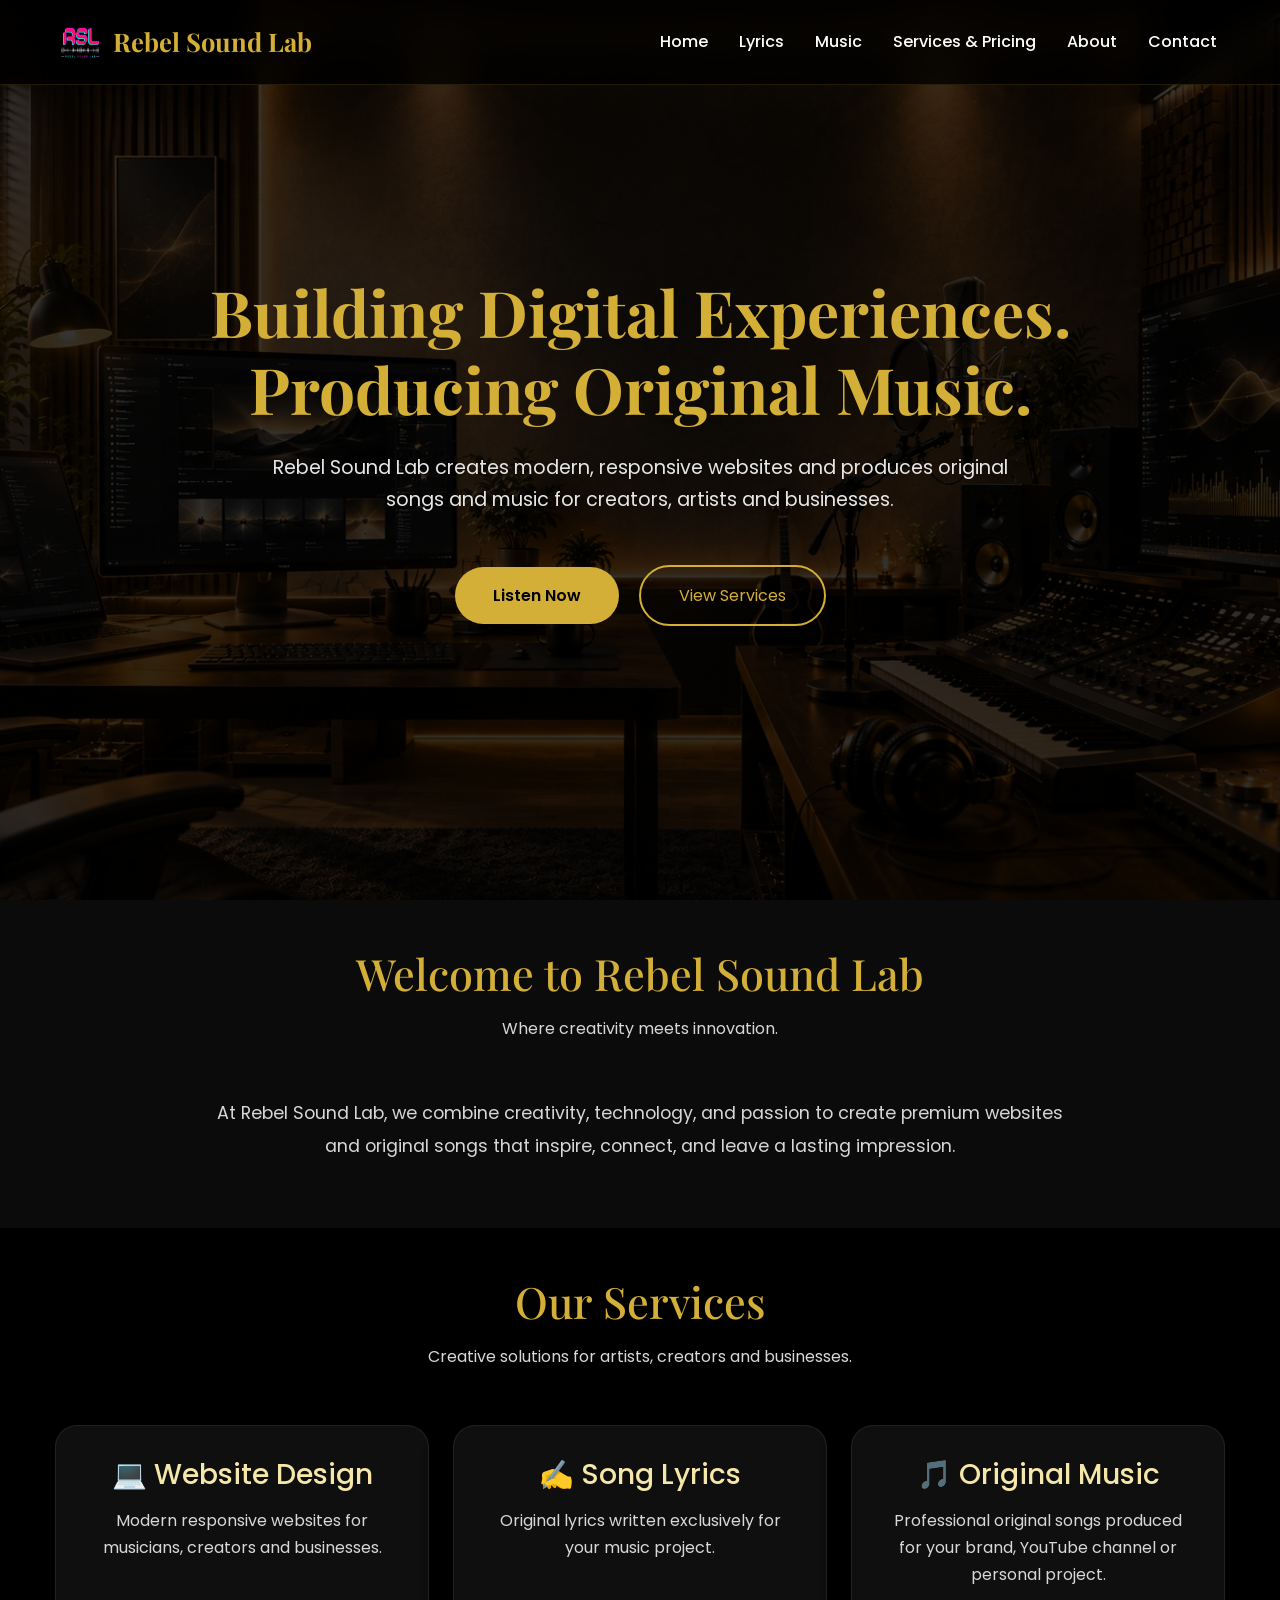
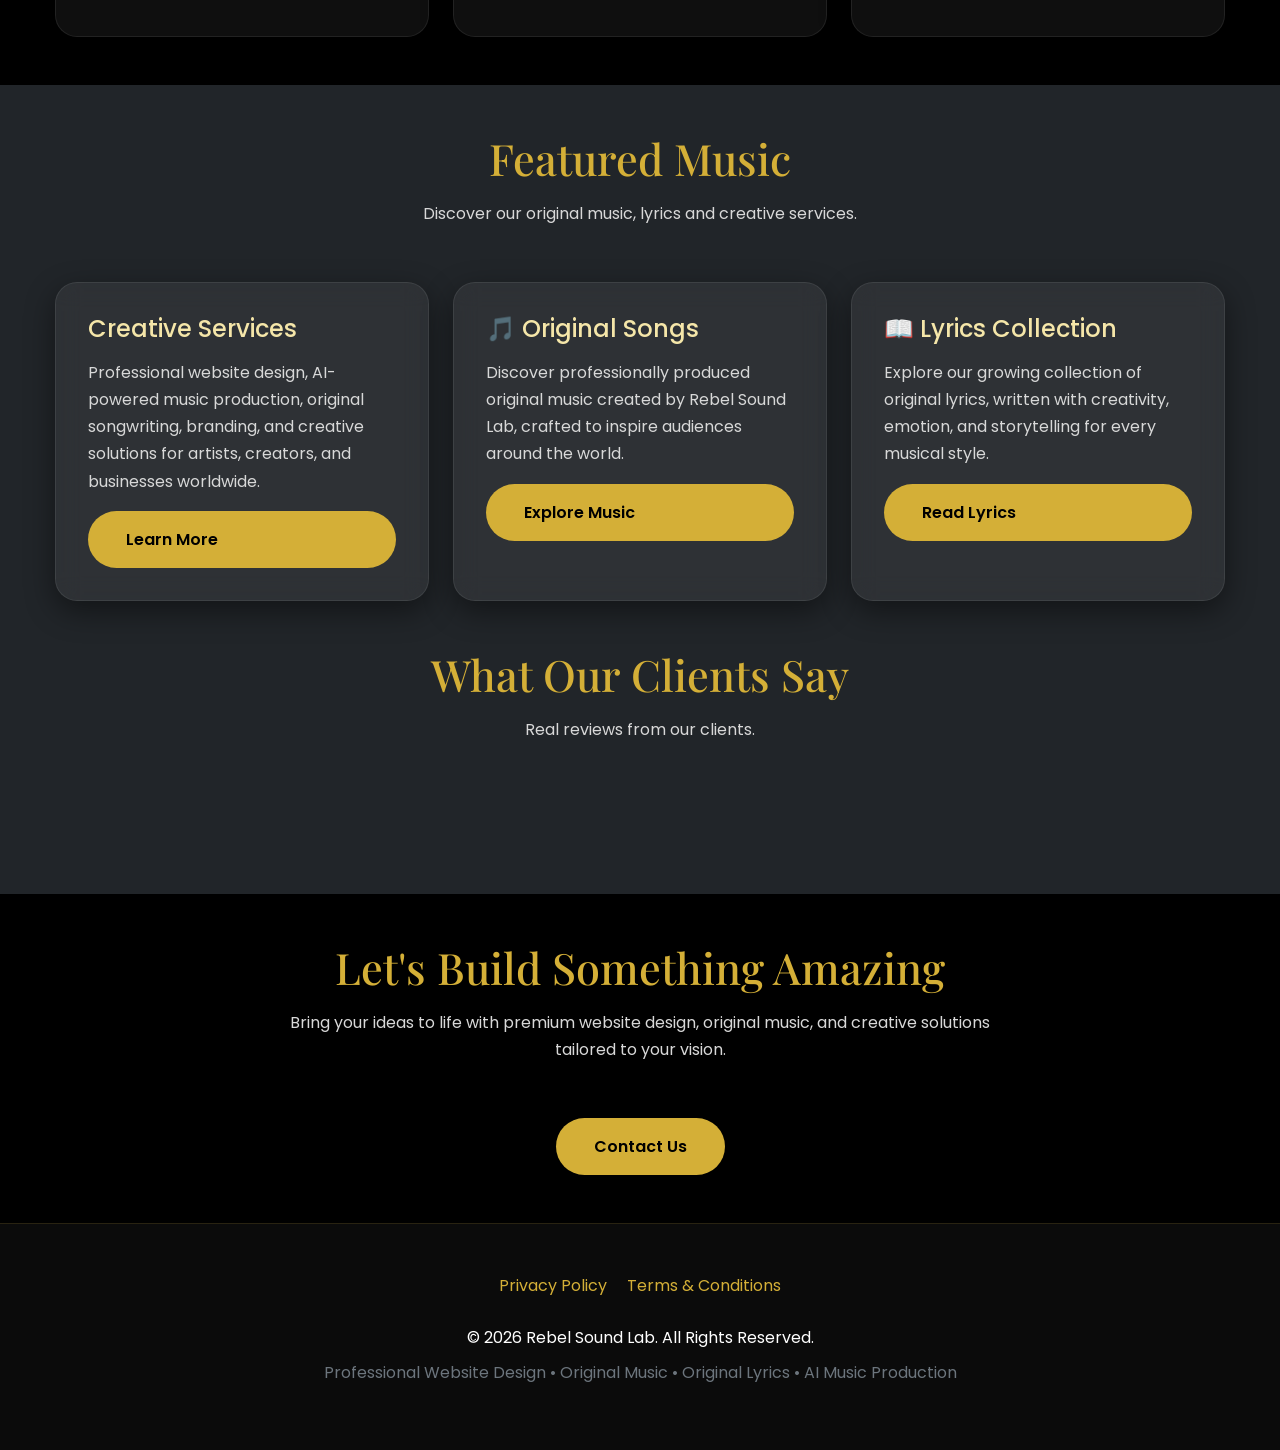
<file: index.html>
<!DOCTYPE html>
<html lang="en">
<head>

<!-- Google Analytics -->
<script async src="https://www.googletagmanager.com/gtag/js?id=G-D86GE0C43P"></script>
<script>
window.dataLayer = window.dataLayer || [];
function gtag(){dataLayer.push(arguments);}
gtag('js', new Date());
gtag('config', 'G-D86GE0C43P');
</script>

<meta charset="UTF-8">
<meta name="viewport" content="width=device-width, initial-scale=1.0">
<link rel="canonical" href="https://rebelsoundlab.com/">
<title>Rebel Sound Lab | Premium Website Design & Original Songs</title>

<meta name="description" content="Rebel Sound Lab creates premium websites and produces original songs for creators, artists, and businesses.">
<meta name="keywords" content="Rebel Sound Lab, Website Design, Original Songs, Music Production, Creative Studio">
<meta name="author" content="Rebel Sound Lab">

<link rel="icon" href="favicon.png">

<link href="https://cdn.jsdelivr.net/npm/bootstrap@5.3.3/dist/css/bootstrap.min.css" rel="stylesheet">

<link rel="preconnect" href="https://fonts.googleapis.com">
<link rel="preconnect" href="https://fonts.gstatic.com" crossorigin>

<link href="https://fonts.googleapis.com/css2?family=Playfair+Display:wght@700&family=Poppins:wght@300;400;500;600;700&display=swap" rel="stylesheet">

<link rel="stylesheet" href="css/style.css">
    
<style>
html,
body {
    max-width: 100%;
    overflow-x: hidden;
}

.google-reviews-section {
    width: 100%;
    max-width: 100%;
    overflow: hidden;
}

.google-reviews-section .container {
    width: 100%;
    max-width: 100%;
    padding-left: 15px;
    padding-right: 15px;
    overflow: hidden;
}

.google-reviews-section .sk-ww-google-reviews {
    width: 100% !important;
    max-width: 100% !important;
    min-width: 0 !important;
    overflow: hidden !important;
}

@media (max-width: 768px) {
    .google-reviews-section {
        max-width: 100vw;
        overflow-x: hidden;
    }

    .google-reviews-section .container {
        width: 100%;
        margin: 0;
        padding-left: 15px;
        padding-right: 15px;
    }
}
</style>
    
</head>

<body>

<!-- Navigation -->
<nav class="navbar navbar-expand-lg navbar-dark fixed-top">
    <div class="container">

        <a class="navbar-brand d-flex align-items-center" href="/">
            <img src="logo.webp"
                 alt="Rebel Sound Lab"
                 width="50"
                 height="50"
                 class="me-2">
            <span>Rebel Sound Lab</span>
        </a>

        <button class="navbar-toggler"
                type="button"
                data-bs-toggle="collapse"
                data-bs-target="#navbar"
                aria-controls="navbar"
                aria-expanded="false"
                aria-label="Toggle navigation">
            <span class="navbar-toggler-icon"></span>
        </button>

        <div class="collapse navbar-collapse" id="navbar">
            <ul class="navbar-nav ms-auto">

                <li class="nav-item">
                  <a class="nav-link" href="/">
                       Home
                     </a>
                </li>

                <li class="nav-item">
                    <a class="nav-link" href="lyrics.html">
                        Lyrics
                    </a>
                </li>

                <li class="nav-item">
                    <a class="nav-link" href="music.html">
                        Music
                    </a>
                </li>

                <li class="nav-item">
                    <a class="nav-link" href="pricing.html">
                        Services &amp; Pricing
                    </a>
                </li>

                <li class="nav-item">
                    <a class="nav-link" href="about.html">
                        About
                    </a>
                </li>

                <li class="nav-item">
                    <a class="nav-link" href="contact.html">
                        Contact
                    </a>
                </li>

            </ul>
        </div>

    </div>
</nav>

<!-- Hero -->

<section class="hero">

<div class="container text-center">

<h1>
    Building Digital Experiences.<br>
    Producing Original Music.
</h1>

<p class="mt-4">
    Rebel Sound Lab creates modern, responsive websites and produces original songs and music for creators, artists and businesses.
</p>

<div class="mt-5">

<a href="music.html"
class="btn-gold me-3">
Listen Now
</a>

<a href="pricing.html"
class="btn-outline">
View Services
</a>

</div>

</div>

</section>

<!-- Welcome -->

<section class="welcome-section py-5">

    <div class="container">

        <div class="welcome-box text-center">

            <h2 class="section-title">
                Welcome to Rebel Sound Lab
            </h2>

            <p class="section-subtitle">
                Where creativity meets innovation.
            </p>

            <p class="welcome-text">
                At Rebel Sound Lab, we combine creativity, technology, and passion
                to create premium websites and original songs that inspire,
                connect, and leave a lasting impression.
            </p>

        </div>

    </div>

</section>
  
  <!-- Services -->

<section class="py-5">

    <div class="container">

        <h2 class="section-title">Our Services</h2>

        <p class="section-subtitle">
            Creative solutions for artists, creators and businesses.
        </p>

        <div class="row g-4">

    <!-- Website Design -->
    <div class="col-md-4">
        <div class="card h-100 text-center">
            <h3>💻 Website Design</h3>
            <p>
                Modern responsive websites for musicians,
                creators and businesses.
            </p>
        </div>
    </div>

    <!-- Song Lyrics -->
    <div class="col-md-4">
        <div class="card h-100 text-center">
            <h3>✍️ Song Lyrics</h3>
            <p>
                Original lyrics written exclusively
                for your music project.
            </p>
        </div>
    </div>

    <!-- Original Music -->
    <div class="col-md-4">
        <div class="card h-100 text-center">
            <h3>🎵 Original Music</h3>
            <p>
                Professional original songs produced for your brand,
                YouTube channel or personal project.
            </p>
        </div>
    </div>

</div>

    </div>

</section>

<!-- Featured Music -->

<section class="py-5 bg-dark">

    <div class="container">

        <h2 class="section-title">
            Featured Music
        </h2>

        <p class="section-subtitle">
            Discover our original music, lyrics and creative services.
        </p>

        <div class="row g-4">

            <!-- Creative Services -->
            <div class="col-md-4">

                <div class="card h-100">

                    <h4>Creative Services</h4>

                    <p>
                        Professional website design, AI-powered music production,
                        original songwriting, branding, and creative solutions for
                        artists, creators, and businesses worldwide.
                    </p>

                    <a href="pricing.html" class="btn-gold">
                        Learn More
                    </a>

                </div>

            </div>

            <!-- Original Songs -->
            <div class="col-md-4">

                <div class="card h-100">

                    <h4>🎵 Original Songs</h4>

                    <p>
                        Discover professionally produced original music created by
                        Rebel Sound Lab, crafted to inspire audiences around the world.
                    </p>

                    <a href="music.html" class="btn-gold">
                        Explore Music
                    </a>

                </div>

            </div>

            <!-- Lyrics Collection -->
            <div class="col-md-4">

                <div class="card h-100">

                    <h4>📖 Lyrics Collection</h4>

                    <p>
                        Explore our growing collection of original lyrics, written
                        with creativity, emotion, and storytelling for every musical style.
                    </p>

                    <a href="lyrics.html" class="btn-gold">
                        Read Lyrics
                    </a>

                </div>

            </div>

        </div>

    </div>

<!-- Google Reviews Section -->
<section class="google-reviews-section py-5">
    <div class="container">

        <div class="text-center mb-4">
            <h2 class="section-title">
                What Our Clients Say
            </h2>

            <p class="section-subtitle">
                Real reviews from our clients.
            </p>
        </div>

        <div class="sk-ww-google-reviews" data-embed-id="25704064"></div>

    </div>
</section>

<script src="https://widgets.sociablekit.com/google-reviews/widget.js" defer></script>
    
</section>

<!-- Why Rebel Sound Lab -->
    
<!-- Call To Action -->

<section class="py-5">

    <div class="container text-center">

        <h2 class="section-title">
            Let's Build Something Amazing
        </h2>

        <p class="section-subtitle">
            Bring your ideas to life with premium website design, original music, and creative solutions tailored to your vision.
        </p>

        <a href="contact.html" class="btn-gold">
            Contact Us
        </a>

    </div>

</section>

  <!-- Footer -->

<footer class="py-5">

    <div class="container text-center">

        <div class="mb-4">

            <a href="privacy.html" class="text-decoration-none me-3">
                Privacy Policy
            </a>

            <a href="terms.html" class="text-decoration-none">
                Terms &amp; Conditions
            </a>

        </div>

        <p class="mb-2">
            © <span id="year"></span> Rebel Sound Lab.
            All Rights Reserved.
        </p>

        <p class="text-secondary">
            Professional Website Design • Original Music • Original Lyrics • AI Music Production
        </p>

    </div>

</footer>

<!-- Bootstrap -->

<script src="https://cdn.jsdelivr.net/npm/bootstrap@5.3.3/dist/js/bootstrap.bundle.min.js"></script>

<!-- Current Year -->

<script>
document.getElementById("year").textContent = new Date().getFullYear();
</script>

<!-- Schema.org -->

<script type="application/ld+json">
{
  "@context":"https://schema.org",
  "@type":"Organization",
  "name":"Rebel Sound Lab",
  "url":"https://rebelsoundlab.com",
  "logo":"https://rebelsoundlab.com/logo.webp",
  "sameAs":[
    "https://www.youtube.com/@RebelSoundLab"
  ]
}
</script>

</body>
</html>
</file>
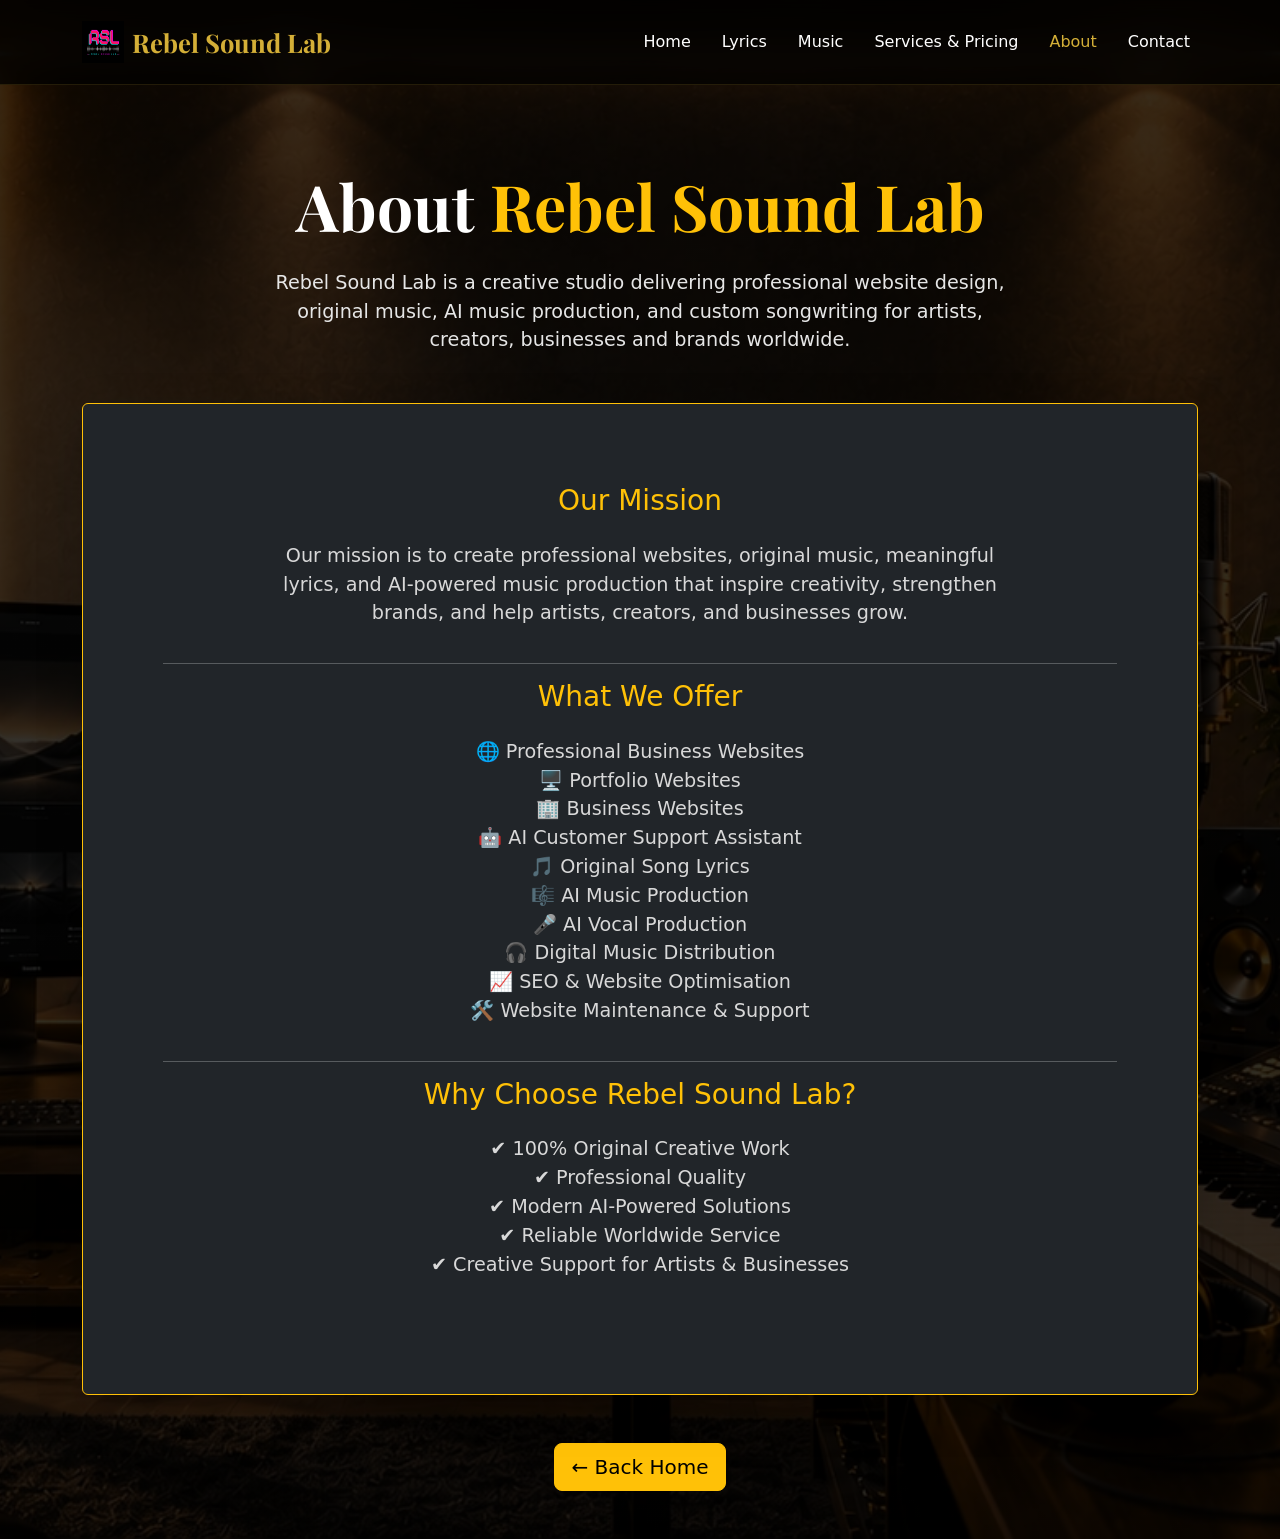
<file: about.html>
<!DOCTYPE html>
<html lang="en">
<head>

    <!-- Google tag (gtag.js) -->
<script async src="https://www.googletagmanager.com/gtag/js?id=G-D86GE0C43P"></script>
<script>
  window.dataLayer = window.dataLayer || [];
  function gtag(){dataLayer.push(arguments);}
  gtag('js', new Date());

  gtag('config', 'G-D86GE0C43P');
</script>
    
<meta charset="UTF-8">
<meta name="viewport" content="width=device-width, initial-scale=1.0">
<title>About | Rebel Sound Lab</title>

<meta name="description" content="Learn about Rebel Sound Lab, a creative studio specialising in original music, song lyrics, AI music production and website design.">
    
<link rel="stylesheet" href="css/style.css">
<link href="https://cdn.jsdelivr.net/npm/bootstrap@5.3.3/dist/css/bootstrap.min.css" rel="stylesheet">
<link rel="icon" type="image/png" href="favicon.png">
</head>

<body>
<!-- Navigation -->
<nav class="navbar navbar-expand-lg navbar-dark fixed-top">
    <div class="container">
       <a class="navbar-brand d-flex align-items-center" href="index.html">
    <img src="logo.webp"
         alt="Rebel Sound Lab Logo"
         width="42"
         height="42"
         class="me-2">

    <span class="brand-name">Rebel Sound Lab</span>
</a>

<button class="navbar-toggler"
        type="button"
        data-bs-toggle="collapse"
        data-bs-target="#navbar"
        aria-controls="navbar"
        aria-expanded="false"
        aria-label="Toggle navigation">

    <span class="navbar-toggler-icon"></span>

</button>

<div class="collapse navbar-collapse" id="navbar">

<ul class="navbar-nav ms-auto">

        <li class="nav-item">
            <a class="nav-link" href="index.html">Home</a>
        </li>

        <li class="nav-item">
            <a class="nav-link" href="lyrics.html">Lyrics</a>
        </li>

        <li class="nav-item">
            <a class="nav-link" href="music.html">Music</a>
        </li>

        <li class="nav-item">
            <a class="nav-link" href="pricing.html">Services & Pricing</a>
        </li>

        <li class="nav-item">
            <a class="nav-link active" href="about.html">About</a>
        </li>

        <li class="nav-item">
            <a class="nav-link" href="contact.html">Contact</a>
        </li>

</ul>

</div>   <!-- collapse navbar-collapse -->
</div>   <!-- container -->
</nav>

<!-- About -->
<section class="hero py-5">
<div class="container text-center" style="padding-top:120px;">

<h1 class="display-3 fw-bold">
    <span class="text-white">About</span>
    <span class="text-warning">Rebel Sound Lab</span>
</h1>

<p class="lead mt-4">
Rebel Sound Lab is a creative studio delivering
<strong>professional website design</strong>,
<strong>original music</strong>,
<strong>AI music production</strong>,
and <strong>custom songwriting for artists, creators, businesses</strong> and brands worldwide.
</p>

<div class="card bg-dark border-warning text-light mt-5 shadow-lg">
<div class="card-body p-5">

<h3 class="text-warning mb-4">Our Mission</h3>

<p>
Our mission is to create professional websites, original music, meaningful lyrics, and AI-powered music production that inspire creativity, strengthen brands, and help artists, creators, and businesses grow.
</p>

<hr>

<h3 class="text-warning mb-4">What We Offer</h3>

<p>
🌐 Professional Business Websites<br>
🖥️ Portfolio Websites<br> 
🏢 Business Websites<br>
🤖 AI Customer Support Assistant<br>    
🎵 Original Song Lyrics<br>
🎼 AI Music Production<br>
🎤 AI Vocal Production<br>
🎧 Digital Music Distribution<br>
📈 SEO & Website Optimisation<br>
🛠️ Website Maintenance & Support
</p>

<hr>

<h3 class="text-warning mb-4">Why Choose Rebel Sound Lab?</h3>

<p>
✔ 100% Original Creative Work<br>
✔ Professional Quality<br>
✔ Modern AI-Powered Solutions<br>
✔ Reliable Worldwide Service<br>
✔ Creative Support for Artists & Businesses
</p>
    
</div>
</div>

<a href="index.html" class="btn btn-warning btn-lg mt-5">
← Back Home
</a>

</div>
</section>

</body>
</html>
</file>
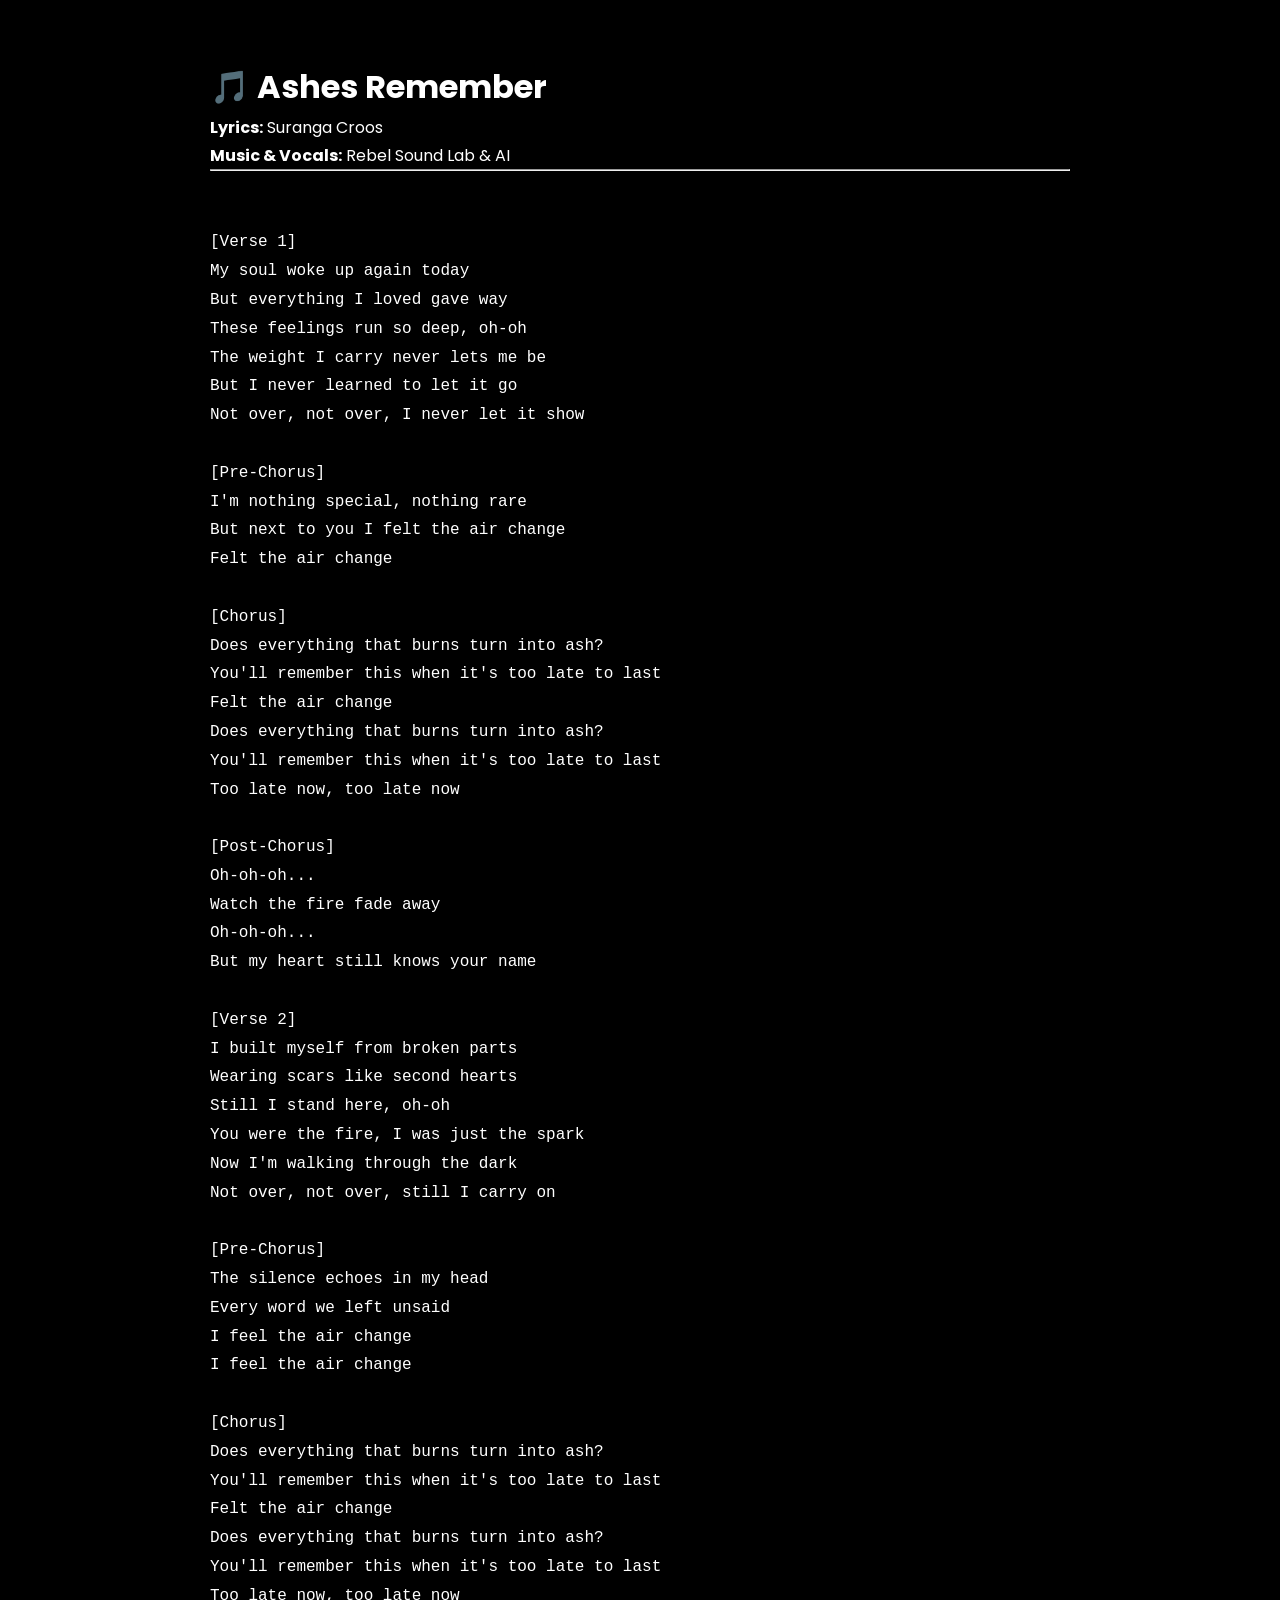
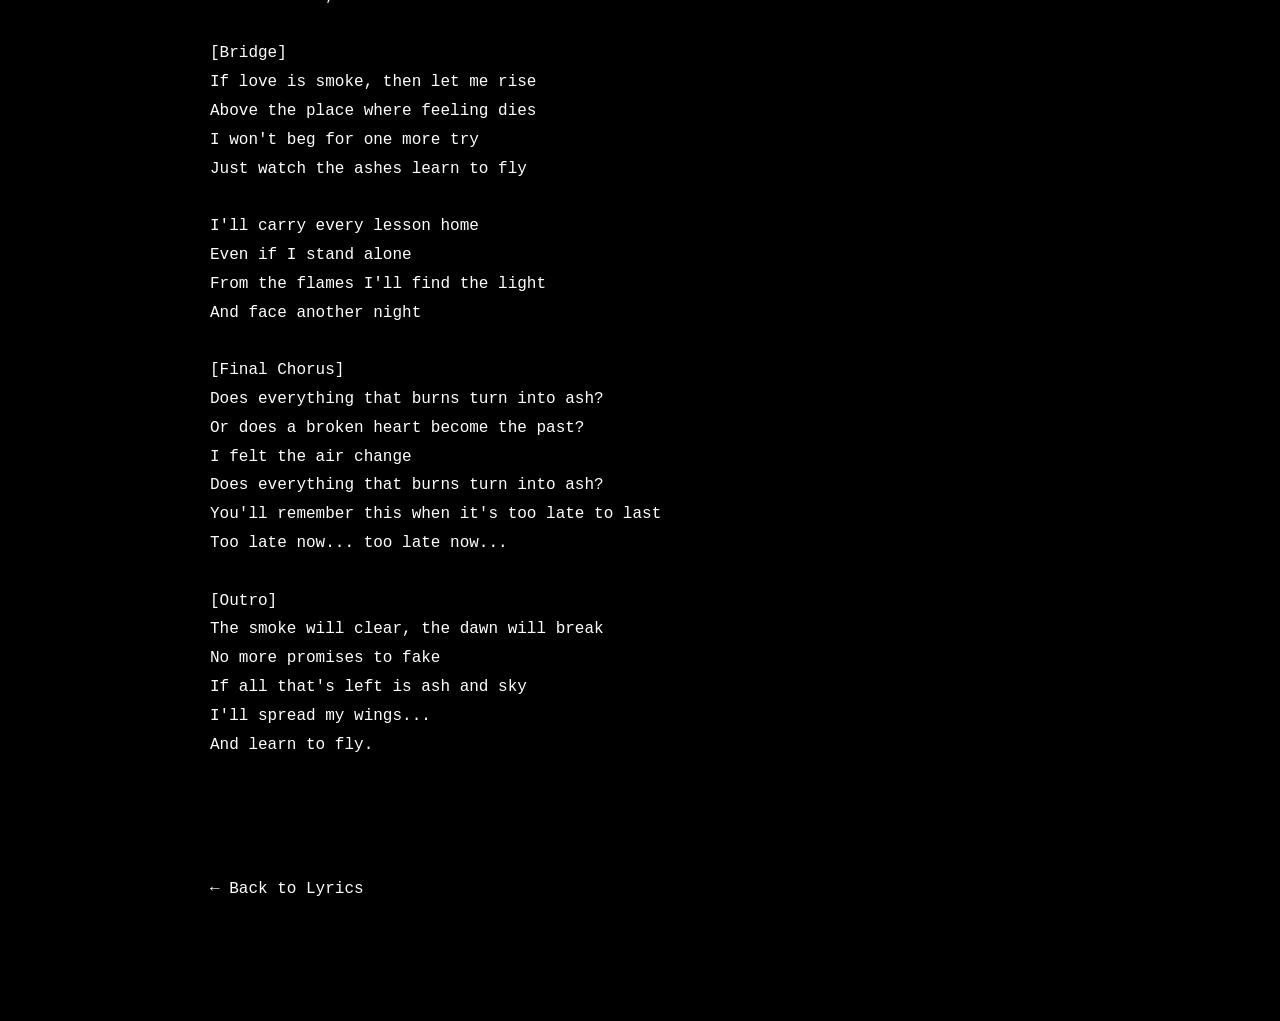
<file: ashes-remember.html>
<!DOCTYPE html>
<html lang="en">
<head>
    <meta charset="UTF-8">
    <meta name="viewport" content="width=device-width, initial-scale=1.0">
    <title>Ashes Remember | Rebel Sound Lab</title>
    <link rel="stylesheet" href="css/style.css">
</head>
<body>

<div class="container" style="max-width:900px;margin:40px auto;padding:20px;">

<h1>🎵 Ashes Remember</h1>

<p>
<strong>Lyrics:</strong> Suranga Croos<br>
<strong>Music & Vocals:</strong> Rebel Sound Lab & AI
</p>

<hr>

<pre style="white-space: pre-wrap; font-size:16px; line-height:1.8;">
    
<pre>

[Verse 1]
My soul woke up again today
But everything I loved gave way
These feelings run so deep, oh-oh
The weight I carry never lets me be
But I never learned to let it go
Not over, not over, I never let it show

[Pre-Chorus]
I'm nothing special, nothing rare
But next to you I felt the air change
Felt the air change

[Chorus]
Does everything that burns turn into ash?
You'll remember this when it's too late to last
Felt the air change
Does everything that burns turn into ash?
You'll remember this when it's too late to last
Too late now, too late now

[Post-Chorus]
Oh-oh-oh...
Watch the fire fade away
Oh-oh-oh...
But my heart still knows your name

[Verse 2]
I built myself from broken parts
Wearing scars like second hearts
Still I stand here, oh-oh
You were the fire, I was just the spark
Now I'm walking through the dark
Not over, not over, still I carry on

[Pre-Chorus]
The silence echoes in my head
Every word we left unsaid
I feel the air change
I feel the air change

[Chorus]
Does everything that burns turn into ash?
You'll remember this when it's too late to last
Felt the air change
Does everything that burns turn into ash?
You'll remember this when it's too late to last
Too late now, too late now

[Bridge]
If love is smoke, then let me rise
Above the place where feeling dies
I won't beg for one more try
Just watch the ashes learn to fly

I'll carry every lesson home
Even if I stand alone
From the flames I'll find the light
And face another night

[Final Chorus]
Does everything that burns turn into ash?
Or does a broken heart become the past?
I felt the air change
Does everything that burns turn into ash?
You'll remember this when it's too late to last
Too late now... too late now...

[Outro]
The smoke will clear, the dawn will break
No more promises to fake
If all that's left is ash and sky
I'll spread my wings...
And learn to fly.

</pre>

<p>
<a href="lyrics.html">← Back to Lyrics</a>
</p>

</div>

</body>
</html>
</file>
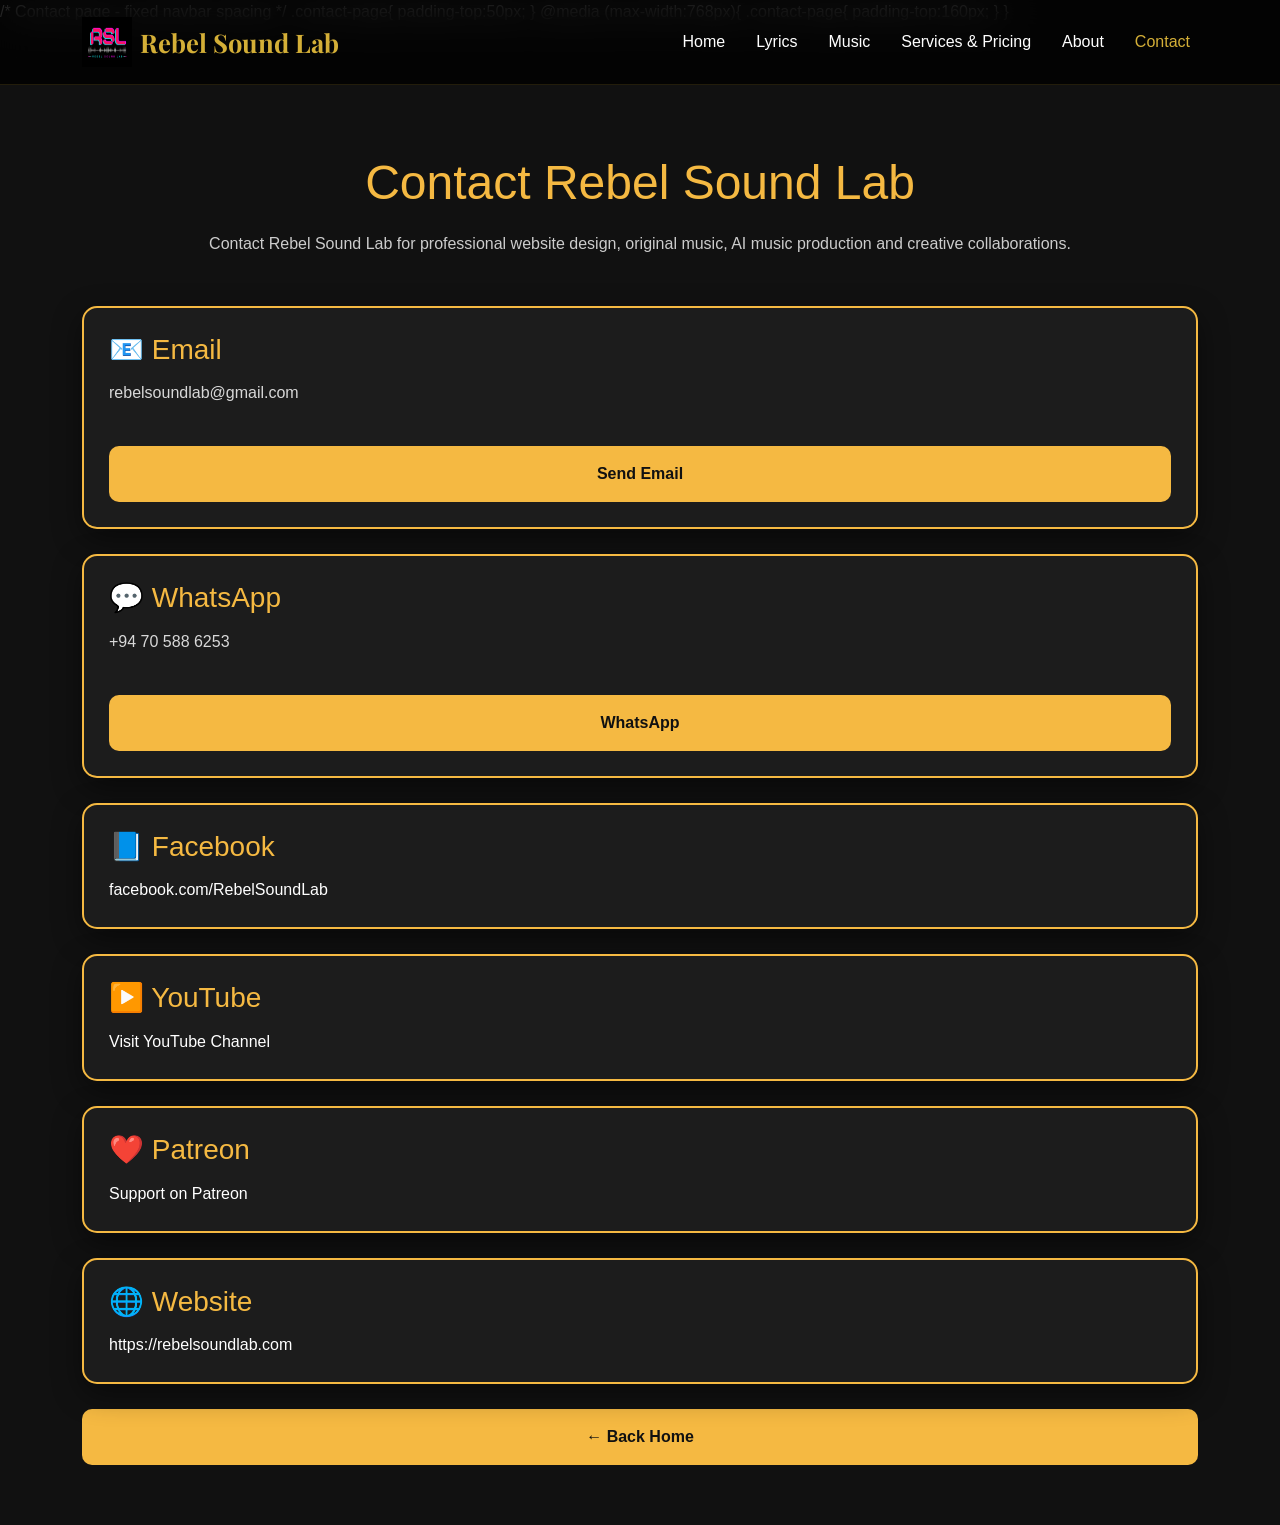
<file: contact.html>
<!DOCTYPE html>
<html lang="en">
<head>

<!-- Google tag (gtag.js) -->
<script async src="https://www.googletagmanager.com/gtag/js?id=G-D86GE0C43P"></script>
<script>
  window.dataLayer = window.dataLayer || [];
  function gtag(){dataLayer.push(arguments);}
  gtag('js', new Date());

  gtag('config', 'G-D86GE0C43P');
</script>
    
<meta charset="UTF-8">
<meta name="viewport" content="width=device-width, initial-scale=1.0">
<title>Contact | Rebel Sound Lab</title>

  <meta name="description" content="Contact Rebel Sound Lab for original songs, professional lyrics, AI music production or website design. Get in touch today.">

<link rel="stylesheet" href="css/style.css">
  <link href="https://cdn.jsdelivr.net/npm/bootstrap@5.3.3/dist/css/bootstrap.min.css" rel="stylesheet">
<link rel="icon" type="image/png" href="favicon.png">
<style>
body{
    background:#111;
    color:#fff;
    font-family:Arial,sans-serif;
    margin:0;
}

h1{
    color:#f5b942;
    text-align:center;
    font-size:48px;
}

.subtitle{
    text-align:center;
    color:#ccc;
    margin-bottom:40px;
}

.card{
    background:#1c1c1c;
    border:2px solid #f5b942;
    border-radius:15px;
    padding:25px;
    margin-bottom:20px;
}

.card h3{
    color:#f5b942;
}

.card a{
    color:#ffffff;
    text-decoration:none;
}

.btn{
    display:inline-block;
    margin-top:10px;
    background:#f5b942;
    color:#111;
    padding:10px 20px;
    border-radius:8px;
    text-decoration:none;
    font-weight:bold;
}

.center{
    text-align:center;
}
</style>

/* Contact page - fixed navbar spacing */

.contact-page{
    padding-top:50px;
}

@media (max-width:768px){
    .contact-page{
        padding-top:160px;
    }
}
  
</head>

<body>

<!-- Navigation -->
<nav class="navbar navbar-expand-lg navbar-dark fixed-top">
    <div class="container contact-page">

        <a class="navbar-brand d-flex align-items-center" href="index.html">
            <img src="logo.webp"
                 alt="Rebel Sound Lab"
                 width="50"
                 height="50"
                 class="me-2">
            <span>Rebel Sound Lab</span>
        </a>

        <button class="navbar-toggler"
                type="button"
                data-bs-toggle="collapse"
                data-bs-target="#navbar">
            <span class="navbar-toggler-icon"></span>
        </button>

        <div class="collapse navbar-collapse" id="navbar">
            <ul class="navbar-nav ms-auto">

                <li class="nav-item">
                    <a class="nav-link" href="index.html">
                        Home
                    </a>
                </li>

                <li class="nav-item">
                    <a class="nav-link" href="lyrics.html">
                        Lyrics
                    </a>
                </li>

                <li class="nav-item">
                    <a class="nav-link" href="music.html">
                        Music
                    </a>
                </li>

                <li class="nav-item">
                    <a class="nav-link" href="pricing.html">
                        Services &amp; Pricing
                    </a>
                </li>

                <li class="nav-item">
                    <a class="nav-link" href="about.html">
                        About
                    </a>
                </li>

                <li class="nav-item">
                    <a class="nav-link active" href="contact.html">
                        Contact
                    </a>
                </li>

            </ul>
        </div>

    </div>
</nav>

<main class="contact-page" style="padding-top: 110px !important;">

    <div class="container">

        <h1 style="margin-top: 0 !important; padding-top: 20px !important;">
    Contact Rebel Sound Lab
</h1>

        <p class="subtitle">
            Contact Rebel Sound Lab for professional website design,
            original music, AI music production and creative collaborations.
        </p>

        <div class="card">
            <h3>📧 Email</h3>
            <p>rebelsoundlab@gmail.com</p>
            <a class="btn" href="mailto:rebelsoundlab@gmail.com">
                Send Email
            </a>
        </div>

        <div class="card">
            <h3>💬 WhatsApp</h3>
            <p>+94 70 588 6253</p>
            <a class="btn" href="https://wa.me/94705886253">
                WhatsApp
            </a>
        </div>

        <div class="card">
            <h3>📘 Facebook</h3>
            <a href="https://www.facebook.com/share/1Ft5gwGPXe/" target="_blank">
                facebook.com/RebelSoundLab
            </a>
        </div>

        <div class="card">
            <h3>▶️ YouTube</h3>
            <a href="https://www.youtube.com/channel/UCFQTPBq1KqTCii7Wec1Kaog" target="_blank">
                Visit YouTube Channel
            </a>
        </div>

        <div class="card">
            <h3>❤️ Patreon</h3>
            <a href="https://patreon.com/RebelSoundLab" target="_blank">
                Support on Patreon
            </a>
        </div>

        <div class="card">
            <h3>🌐 Website</h3>
            <a href="https://rebelsoundlab.com">
                https://rebelsoundlab.com
            </a>
        </div>

        <div class="center">
            <a class="btn" href="index.html">← Back Home</a>
        </div>

    </div>

</main>

</body>
</html>
</file>
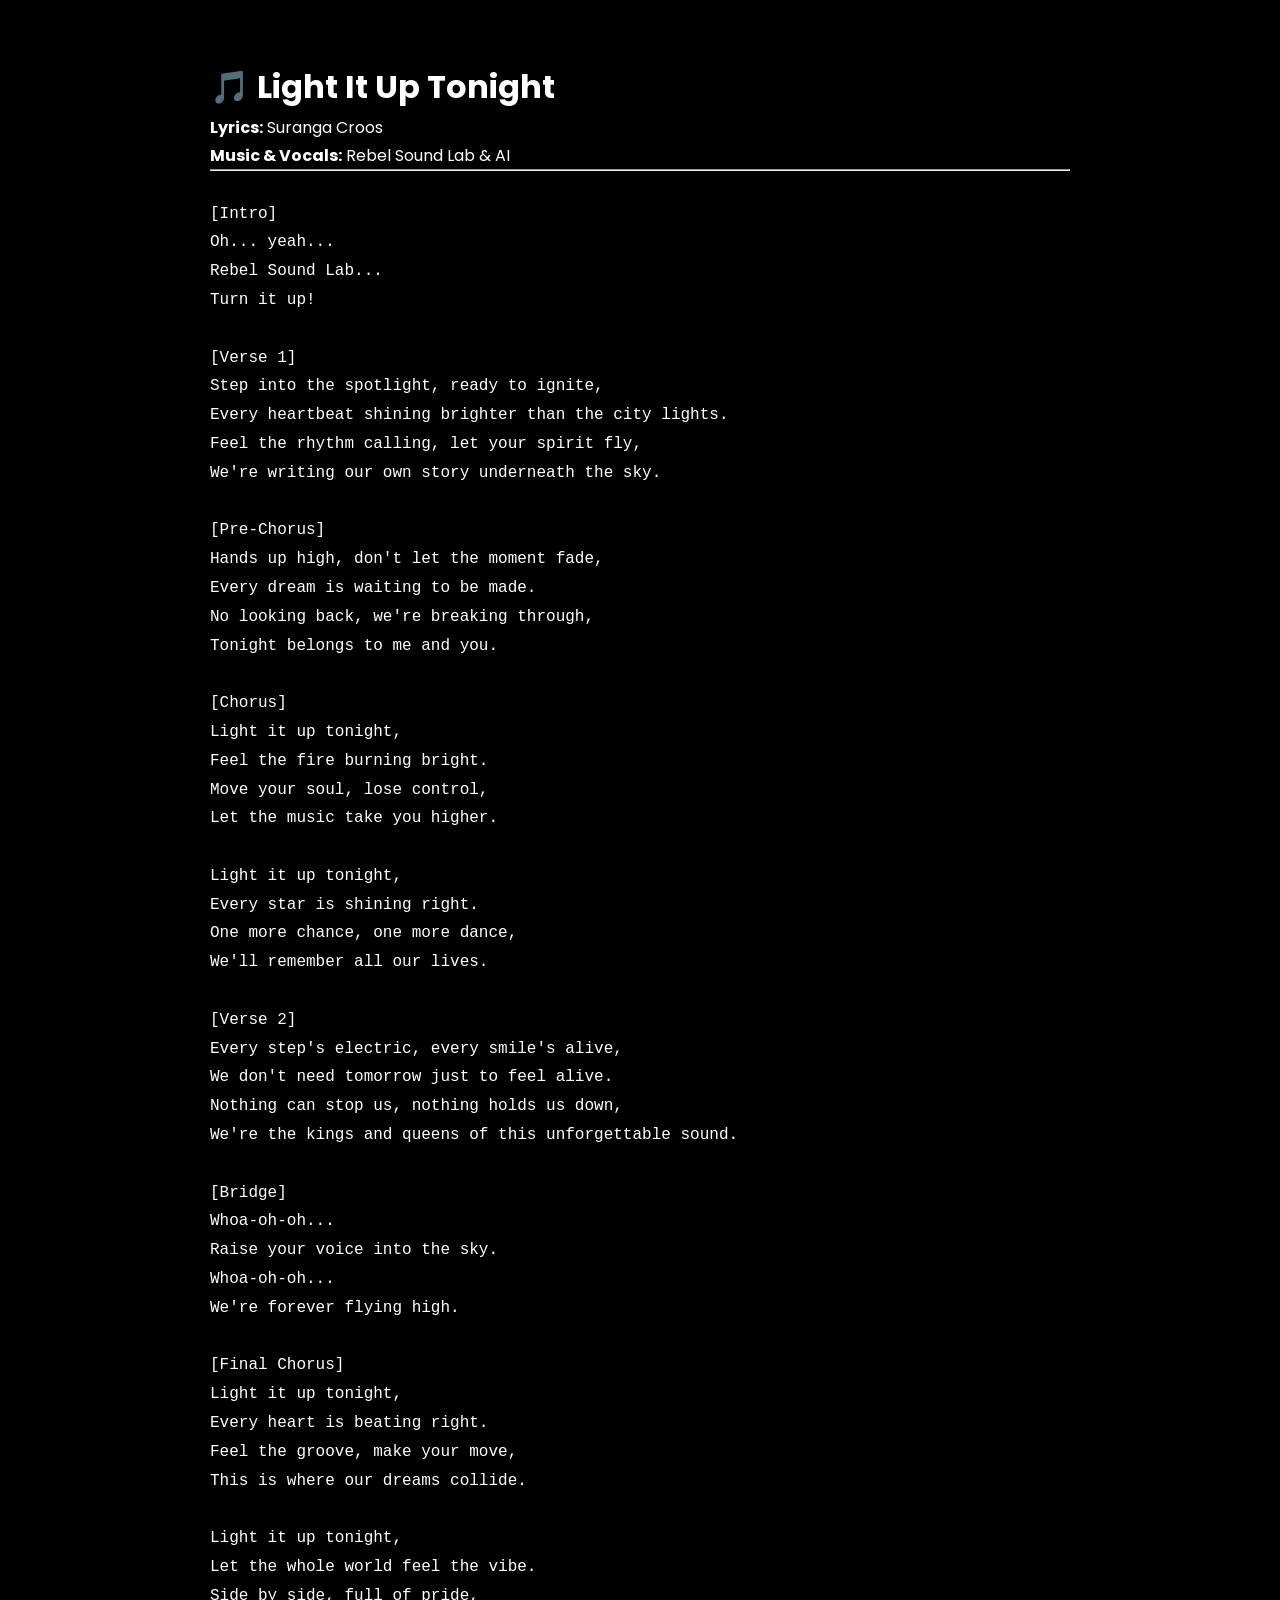
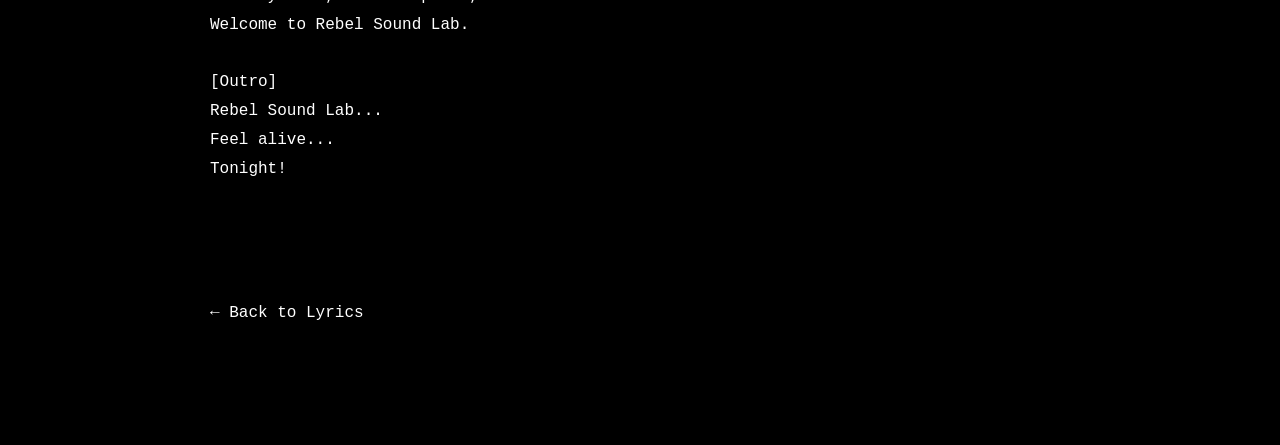
<file: light-it-up-tonight.html>
<!DOCTYPE html>
<html lang="en">
<head>
    <meta charset="UTF-8">
    <meta name="viewport" content="width=device-width, initial-scale=1.0">
    <title>Light It Up Tonight | Rebel Sound Lab</title>
    <link rel="stylesheet" href="css/style.css">
</head>
<body>

<div class="container" style="max-width:900px;margin:40px auto;padding:20px;">

<h1>🎵 Light It Up Tonight</h1>

<p><strong>Lyrics:</strong> Suranga Croos<br>
<strong>Music & Vocals:</strong> Rebel Sound Lab & AI
</p>

<hr>

<pre style="white-space: pre-wrap; font-size:16px; line-height:1.8;">
    
<pre>
[Intro]
Oh... yeah...
Rebel Sound Lab...
Turn it up!

[Verse 1]
Step into the spotlight, ready to ignite,
Every heartbeat shining brighter than the city lights.
Feel the rhythm calling, let your spirit fly,
We're writing our own story underneath the sky.

[Pre-Chorus]
Hands up high, don't let the moment fade,
Every dream is waiting to be made.
No looking back, we're breaking through,
Tonight belongs to me and you.

[Chorus]
Light it up tonight,
Feel the fire burning bright.
Move your soul, lose control,
Let the music take you higher.

Light it up tonight,
Every star is shining right.
One more chance, one more dance,
We'll remember all our lives.

[Verse 2]
Every step's electric, every smile's alive,
We don't need tomorrow just to feel alive.
Nothing can stop us, nothing holds us down,
We're the kings and queens of this unforgettable sound.

[Bridge]
Whoa-oh-oh...
Raise your voice into the sky.
Whoa-oh-oh...
We're forever flying high.

[Final Chorus]
Light it up tonight,
Every heart is beating right.
Feel the groove, make your move,
This is where our dreams collide.

Light it up tonight,
Let the whole world feel the vibe.
Side by side, full of pride,
Welcome to Rebel Sound Lab.

[Outro]
Rebel Sound Lab...
Feel alive...
Tonight!

</pre>

<p>
<a href="lyrics.html">← Back to Lyrics</a>
</p>

</div>

</body>
</html>
</file>
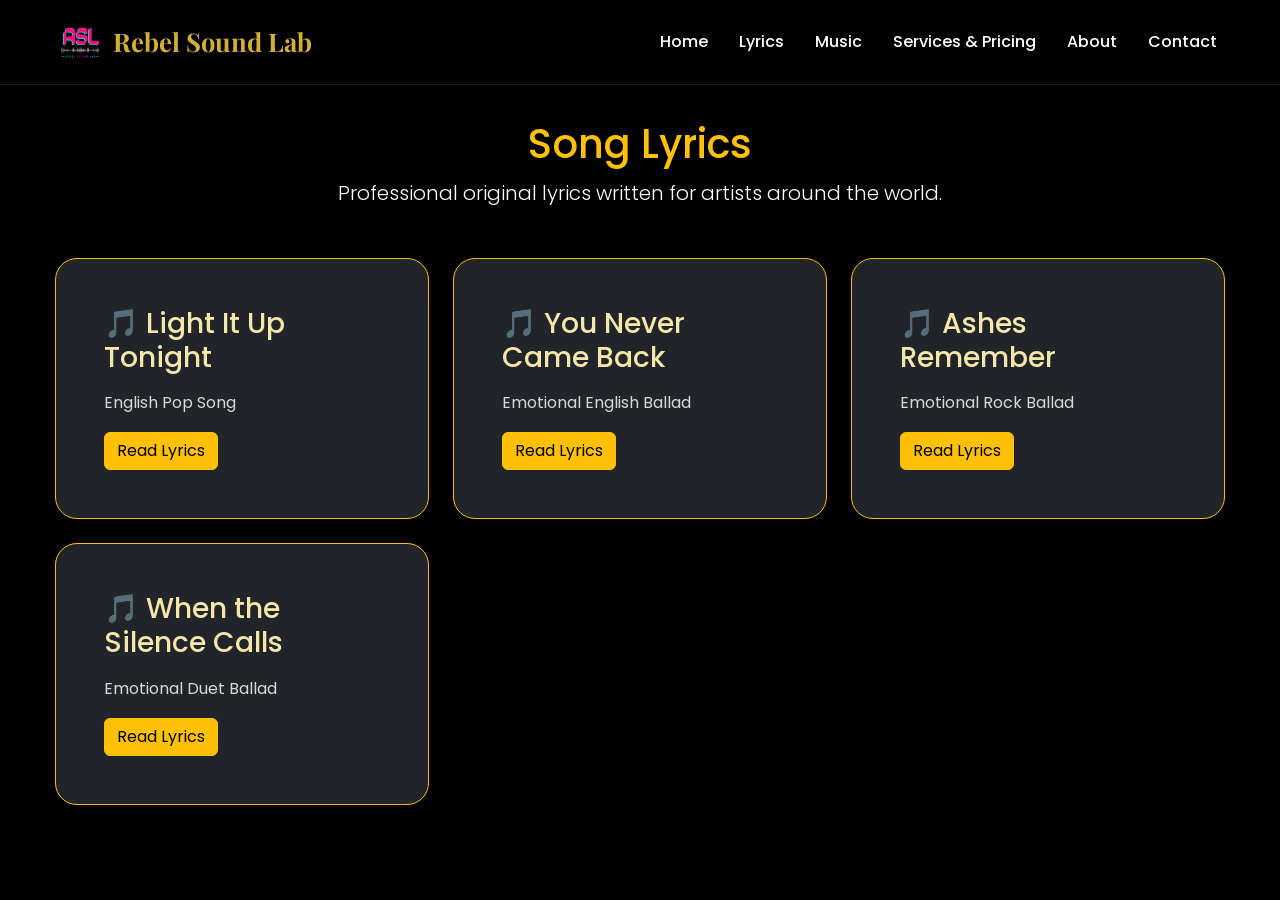
<file: lyrics.html>
<!DOCTYPE html>
<html lang="en">
<head>

<!-- Google tag (gtag.js) -->
<script async src="https://www.googletagmanager.com/gtag/js?id=G-D86GE0C43P"></script>
<script>
  window.dataLayer = window.dataLayer || [];
  function gtag(){dataLayer.push(arguments);}
  gtag('js', new Date());

  gtag('config', 'G-D86GE0C43P');
</script>
 
<meta charset="UTF-8">
<meta name="viewport" content="width=device-width, initial-scale=1.0">

<title>Original Song Lyrics | Rebel Sound Lab</title>

<meta name="description" content="Browse original song lyrics by Rebel Sound Lab. Discover professional lyrics, songwriting and creative music content for artists, musicians and creators.">

<meta name="keywords" content="original song lyrics, song lyrics, songwriting, Rebel Sound Lab, original songs, lyrics for artists, music creators">

<link rel="icon" href="favicon.ico">

<link href="https://fonts.googleapis.com/css2?family=Playfair+Display:wght@700&family=Poppins:wght@300;400;500;600;700&display=swap" rel="stylesheet">

<link href="https://cdn.jsdelivr.net/npm/bootstrap@5.3.3/dist/css/bootstrap.min.css" rel="stylesheet">

<link rel="stylesheet" href="https://cdnjs.cloudflare.com/ajax/libs/font-awesome/6.6.0/css/all.min.css">

<link rel="stylesheet" href="css/style.css">

 <link rel="icon" type="image/png" href="favicon.png">   
</head>

<body>

<nav class="navbar navbar-expand-lg navbar-dark fixed-top">
<div class="container">

<a class="navbar-brand d-flex align-items-center" href="index.html">
    <img src="logo.webp"
         alt="Rebel Sound Lab Logo"
         width="50"
         height="50"
         class="me-2">

    <span class="brand-name">Rebel Sound Lab</span>
</a>
 
<button class="navbar-toggler" type="button" data-bs-toggle="collapse" data-bs-target="#navbar">
<span class="navbar-toggler-icon"></span>
</button>

<div class="collapse navbar-collapse" id="navbar">
<ul class="navbar-nav ms-auto">

<li class="nav-item">
    <a class="nav-link" href="index.html">Home</a>
</li>

<li class="nav-item">
    <a class="nav-link" href="lyrics.html">Lyrics</a>
</li>

<li class="nav-item">
    <a class="nav-link" href="music.html">Music</a>
</li>

<li class="nav-item">
    <a class="nav-link" href="pricing.html">Services & Pricing</a>
</li>

<li class="nav-item">
    <a class="nav-link" href="about.html">About</a>
</li>

<li class="nav-item">
    <a class="nav-link" href="contact.html">Contact</a>
</li>

</ul>
</div>

</div>
</nav>

<section class="container pt-0 pb-5">

<div class="text-center mb-4" style="padding-top:120px;">
    <h1 class="text-warning">Song Lyrics</h1>
    <p class="lead">Professional original lyrics written for artists around the world.</p>
</div>

<div class="row g-4 mt-4">

    <div class="col-md-6 col-lg-4">
        <div class="card bg-dark text-white border-warning h-100">
            <div class="card-body">
                <h3>🎵 Light It Up Tonight</h3>
                <p>English Pop Song</p>
                <a href="light-it-up-tonight.html" class="btn btn-warning">Read Lyrics</a>
            </div>
        </div>
    </div>

    <div class="col-md-6 col-lg-4">
        <div class="card bg-dark text-white border-warning h-100">
            <div class="card-body">
                <h3>🎵 You Never Came Back</h3>
                <p>Emotional English Ballad</p>
                <a href="you-never-came-back.html" class="btn btn-warning">Read Lyrics</a>
            </div>
        </div>
    </div>

    <div class="col-md-6 col-lg-4">
        <div class="card bg-dark text-white border-warning h-100">
            <div class="card-body">
                <h3>🎵 Ashes Remember</h3>
                <p>Emotional Rock Ballad</p>
                <a href="ashes-remember.html" class="btn btn-warning">Read Lyrics</a>
            </div>
        </div>
    </div>

    <div class="col-md-6 col-lg-4">
        <div class="card bg-dark text-white border-warning h-100">
            <div class="card-body">
                <h3>🎵 When the Silence Calls</h3>
                <p>Emotional Duet Ballad</p>
                <a href="when-the-silence-calls.html" class="btn btn-warning">Read Lyrics</a>
            </div>
        </div>
    </div>

</div>
 
</section>

<script src="https://cdn.jsdelivr.net/npm/bootstrap@5.3.3/dist/js/bootstrap.bundle.min.js"></script>

<script src="script.js"></script>

</body>
</html>
</file>
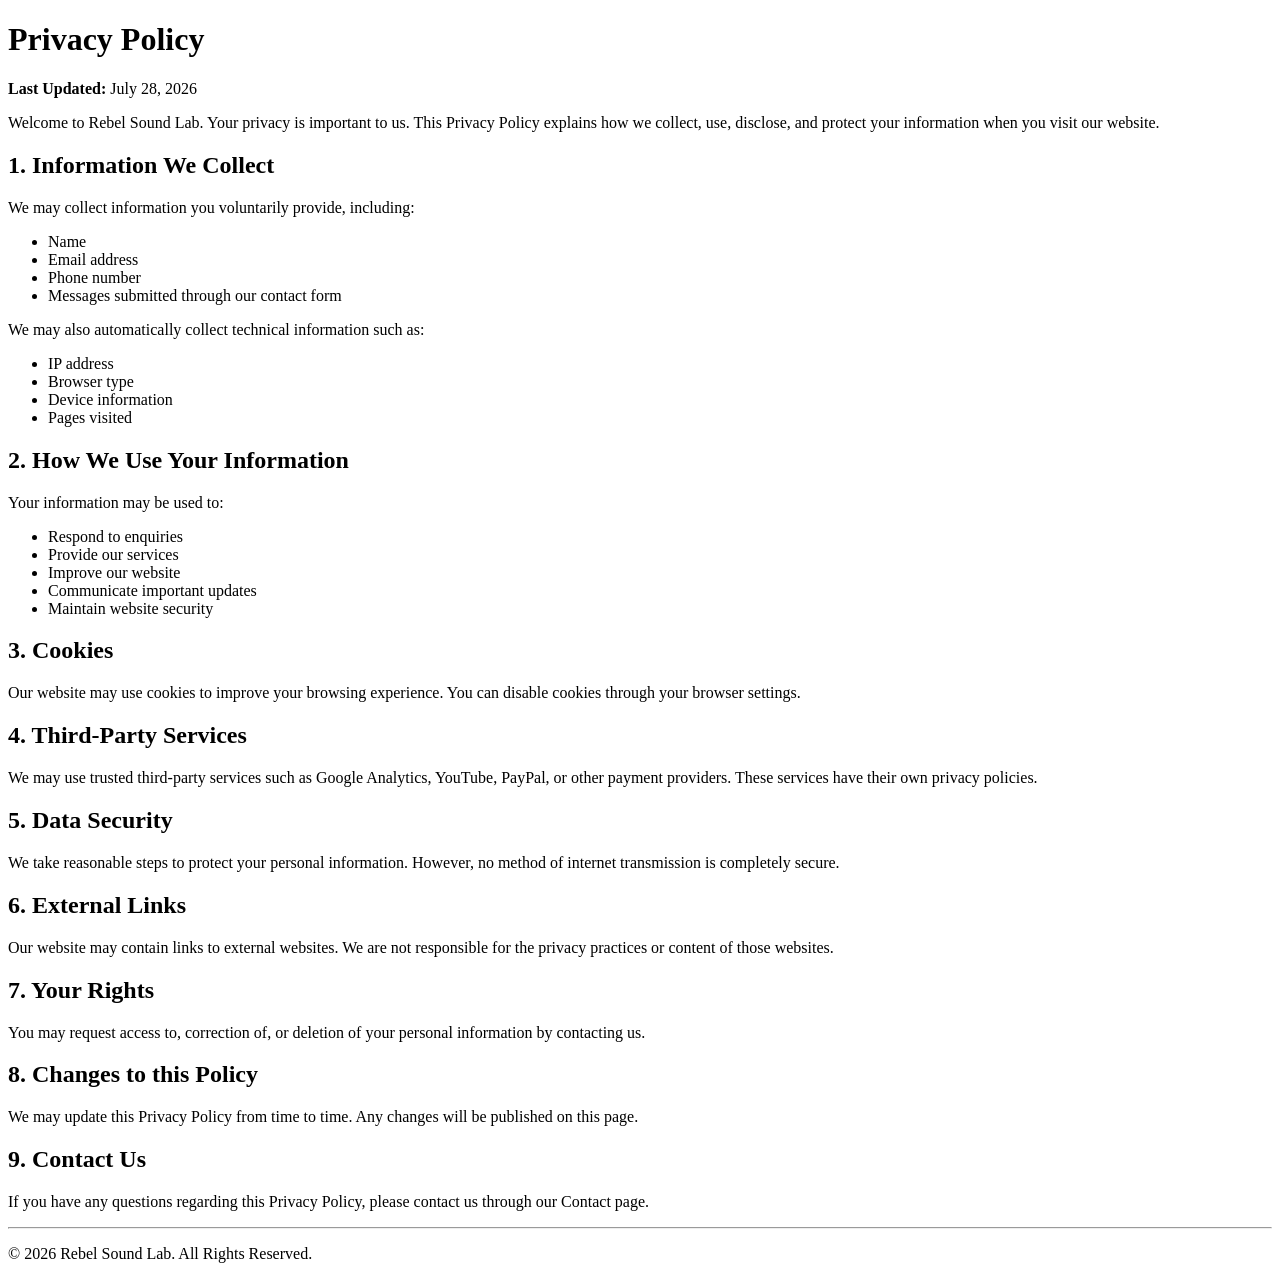
<file: privacy.html>
<!DOCTYPE html>
<html lang="en">
<head>

<!-- Google tag (gtag.js) -->
<script async src="https://www.googletagmanager.com/gtag/js?id=G-D86GE0C43P"></script>
<script>
  window.dataLayer = window.dataLayer || [];
  function gtag(){dataLayer.push(arguments);}
  gtag('js', new Date());

  gtag('config', 'G-D86GE0C43P');
</script>
    
    <meta charset="UTF-8">
    <meta name="viewport" content="width=device-width, initial-scale=1.0">
    <title>Privacy Policy | Rebel Sound Lab</title>
    <meta name="description" content="Read the Privacy Policy for Rebel Sound Lab. Learn how we collect, use, and protect your personal information.">
</head>

<body>

<h1>Privacy Policy</h1>

<p><strong>Last Updated:</strong> July 28, 2026</p>

<p>Welcome to Rebel Sound Lab. Your privacy is important to us. This Privacy Policy explains how we collect, use, disclose, and protect your information when you visit our website.</p>

<h2>1. Information We Collect</h2>

<p>We may collect information you voluntarily provide, including:</p>

<ul>
<li>Name</li>
<li>Email address</li>
<li>Phone number</li>
<li>Messages submitted through our contact form</li>
</ul>

<p>We may also automatically collect technical information such as:</p>

<ul>
<li>IP address</li>
<li>Browser type</li>
<li>Device information</li>
<li>Pages visited</li>
</ul>

<h2>2. How We Use Your Information</h2>

<p>Your information may be used to:</p>

<ul>
<li>Respond to enquiries</li>
<li>Provide our services</li>
<li>Improve our website</li>
<li>Communicate important updates</li>
<li>Maintain website security</li>
</ul>

<h2>3. Cookies</h2>

<p>Our website may use cookies to improve your browsing experience. You can disable cookies through your browser settings.</p>

<h2>4. Third-Party Services</h2>

<p>We may use trusted third-party services such as Google Analytics, YouTube, PayPal, or other payment providers. These services have their own privacy policies.</p>

<h2>5. Data Security</h2>

<p>We take reasonable steps to protect your personal information. However, no method of internet transmission is completely secure.</p>

<h2>6. External Links</h2>

<p>Our website may contain links to external websites. We are not responsible for the privacy practices or content of those websites.</p>

<h2>7. Your Rights</h2>

<p>You may request access to, correction of, or deletion of your personal information by contacting us.</p>

<h2>8. Changes to this Policy</h2>

<p>We may update this Privacy Policy from time to time. Any changes will be published on this page.</p>

<h2>9. Contact Us</h2>

<p>If you have any questions regarding this Privacy Policy, please contact us through our Contact page.</p>

<hr>

<p>© 2026 Rebel Sound Lab. All Rights Reserved.</p>

</body>
</html>
</file>
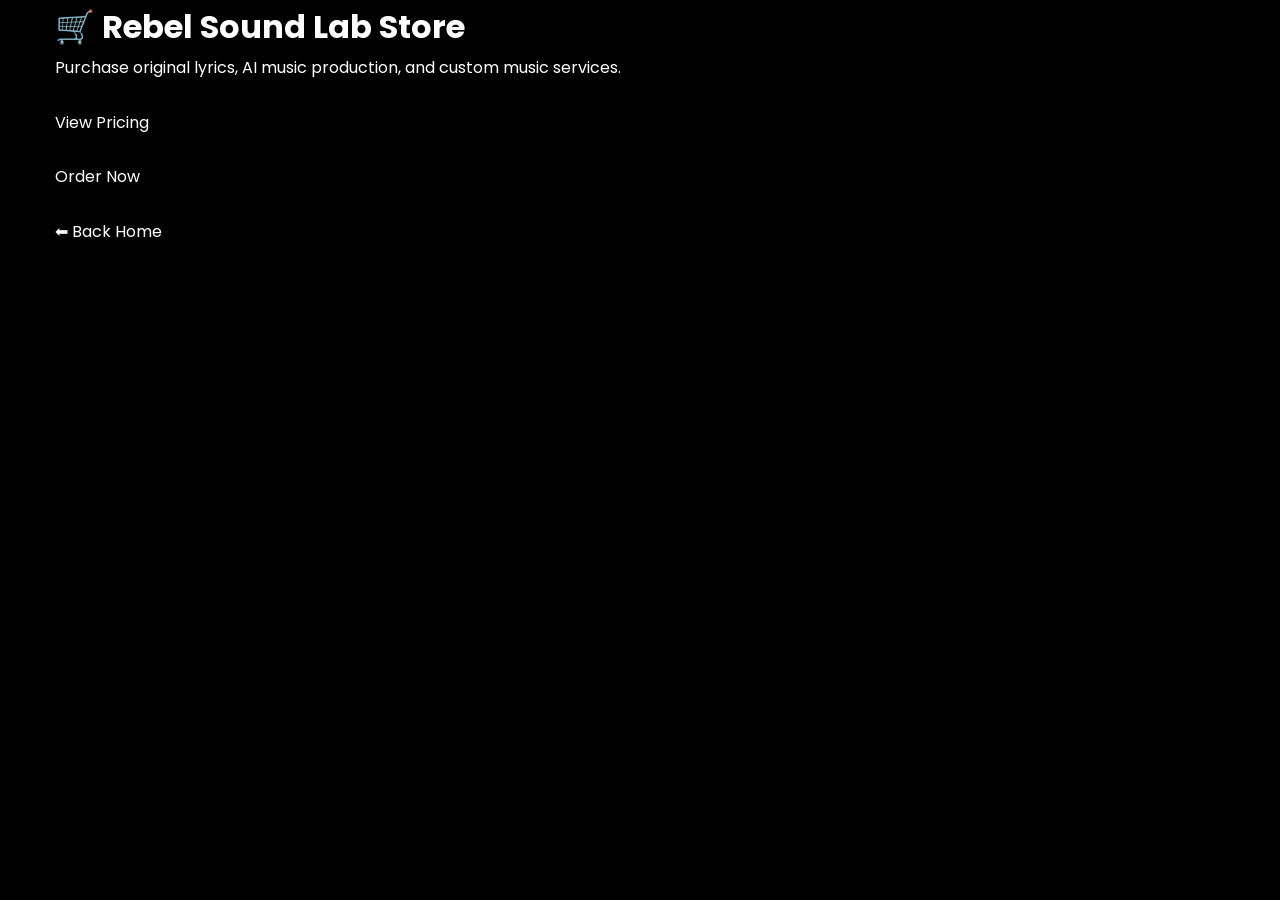
<file: store.html>
<!DOCTYPE html>
<html lang="en">
<head>
<meta charset="UTF-8">
<meta name="viewport" content="width=device-width, initial-scale=1.0">
<title>Store | Rebel Sound Lab</title>

<link rel="stylesheet" href="css/style.css">
<link rel="icon" href="favicon.png">
<link rel="icon" type="image/png" href="favicon.png">
</head>

<body>

<div class="container text-center">

<h1>🛒 Rebel Sound Lab Store</h1>

<p>Purchase original lyrics, AI music production, and custom music services.</p>

<br>

<a href="pricing.html">View Pricing</a>

<br><br>

<a href="contact.html">Order Now</a>

<br><br>

<a href="index.html">⬅ Back Home</a>

</div>

</body>
</html>
</file>
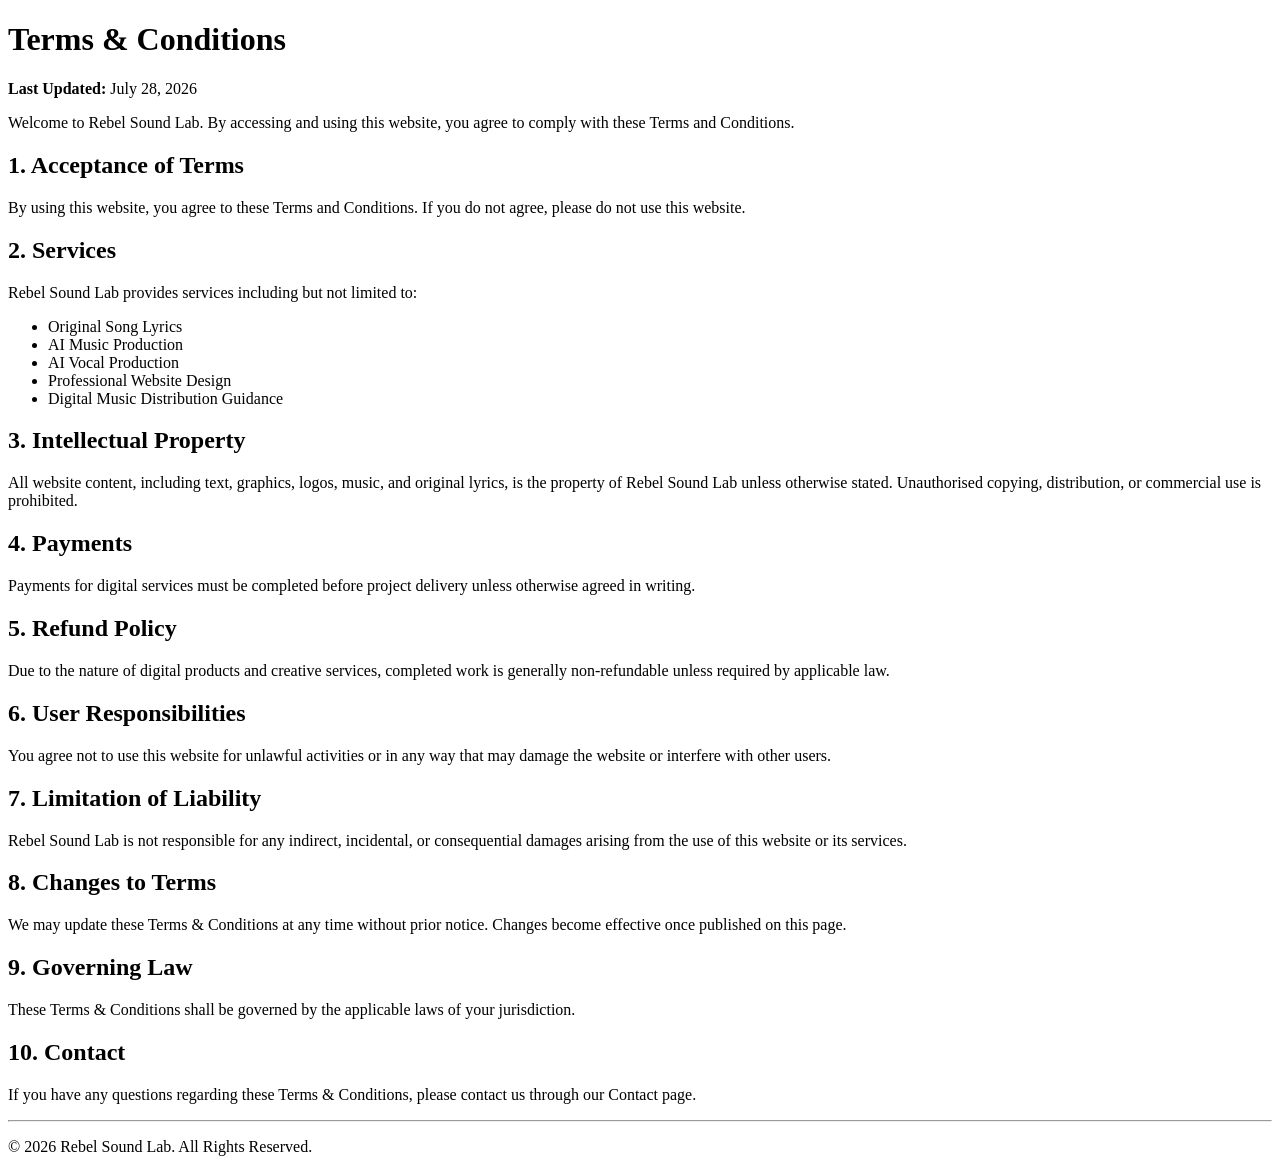
<file: terms.html>
<!DOCTYPE html>
<html lang="en">
<head>

<!-- Google tag (gtag.js) -->
<script async src="https://www.googletagmanager.com/gtag/js?id=G-D86GE0C43P"></script>
<script>
  window.dataLayer = window.dataLayer || [];
  function gtag(){dataLayer.push(arguments);}
  gtag('js', new Date());

  gtag('config', 'G-D86GE0C43P');
</script>
    
    <meta charset="UTF-8">
    <meta name="viewport" content="width=device-width, initial-scale=1.0">
    <title>Terms & Conditions | Rebel Sound Lab</title>
    <meta name="description" content="Read the Terms & Conditions for using the Rebel Sound Lab website and services.">
</head>

<body>

<h1>Terms & Conditions</h1>

<p><strong>Last Updated:</strong> July 28, 2026</p>

<p>Welcome to Rebel Sound Lab. By accessing and using this website, you agree to comply with these Terms and Conditions.</p>

<h2>1. Acceptance of Terms</h2>

<p>By using this website, you agree to these Terms and Conditions. If you do not agree, please do not use this website.</p>

<h2>2. Services</h2>

<p>Rebel Sound Lab provides services including but not limited to:</p>

<ul>
    <li>Original Song Lyrics</li>
    <li>AI Music Production</li>
    <li>AI Vocal Production</li>
    <li>Professional Website Design</li>
    <li>Digital Music Distribution Guidance</li>
</ul>

<h2>3. Intellectual Property</h2>

<p>All website content, including text, graphics, logos, music, and original lyrics, is the property of Rebel Sound Lab unless otherwise stated. Unauthorised copying, distribution, or commercial use is prohibited.</p>

<h2>4. Payments</h2>

<p>Payments for digital services must be completed before project delivery unless otherwise agreed in writing.</p>

<h2>5. Refund Policy</h2>

<p>Due to the nature of digital products and creative services, completed work is generally non-refundable unless required by applicable law.</p>

<h2>6. User Responsibilities</h2>

<p>You agree not to use this website for unlawful activities or in any way that may damage the website or interfere with other users.</p>

<h2>7. Limitation of Liability</h2>

<p>Rebel Sound Lab is not responsible for any indirect, incidental, or consequential damages arising from the use of this website or its services.</p>

<h2>8. Changes to Terms</h2>

<p>We may update these Terms & Conditions at any time without prior notice. Changes become effective once published on this page.</p>

<h2>9. Governing Law</h2>

<p>These Terms & Conditions shall be governed by the applicable laws of your jurisdiction.</p>

<h2>10. Contact</h2>

<p>If you have any questions regarding these Terms & Conditions, please contact us through our Contact page.</p>

<hr>

<p>© 2026 Rebel Sound Lab. All Rights Reserved.</p>

</body>
</html>
</file>
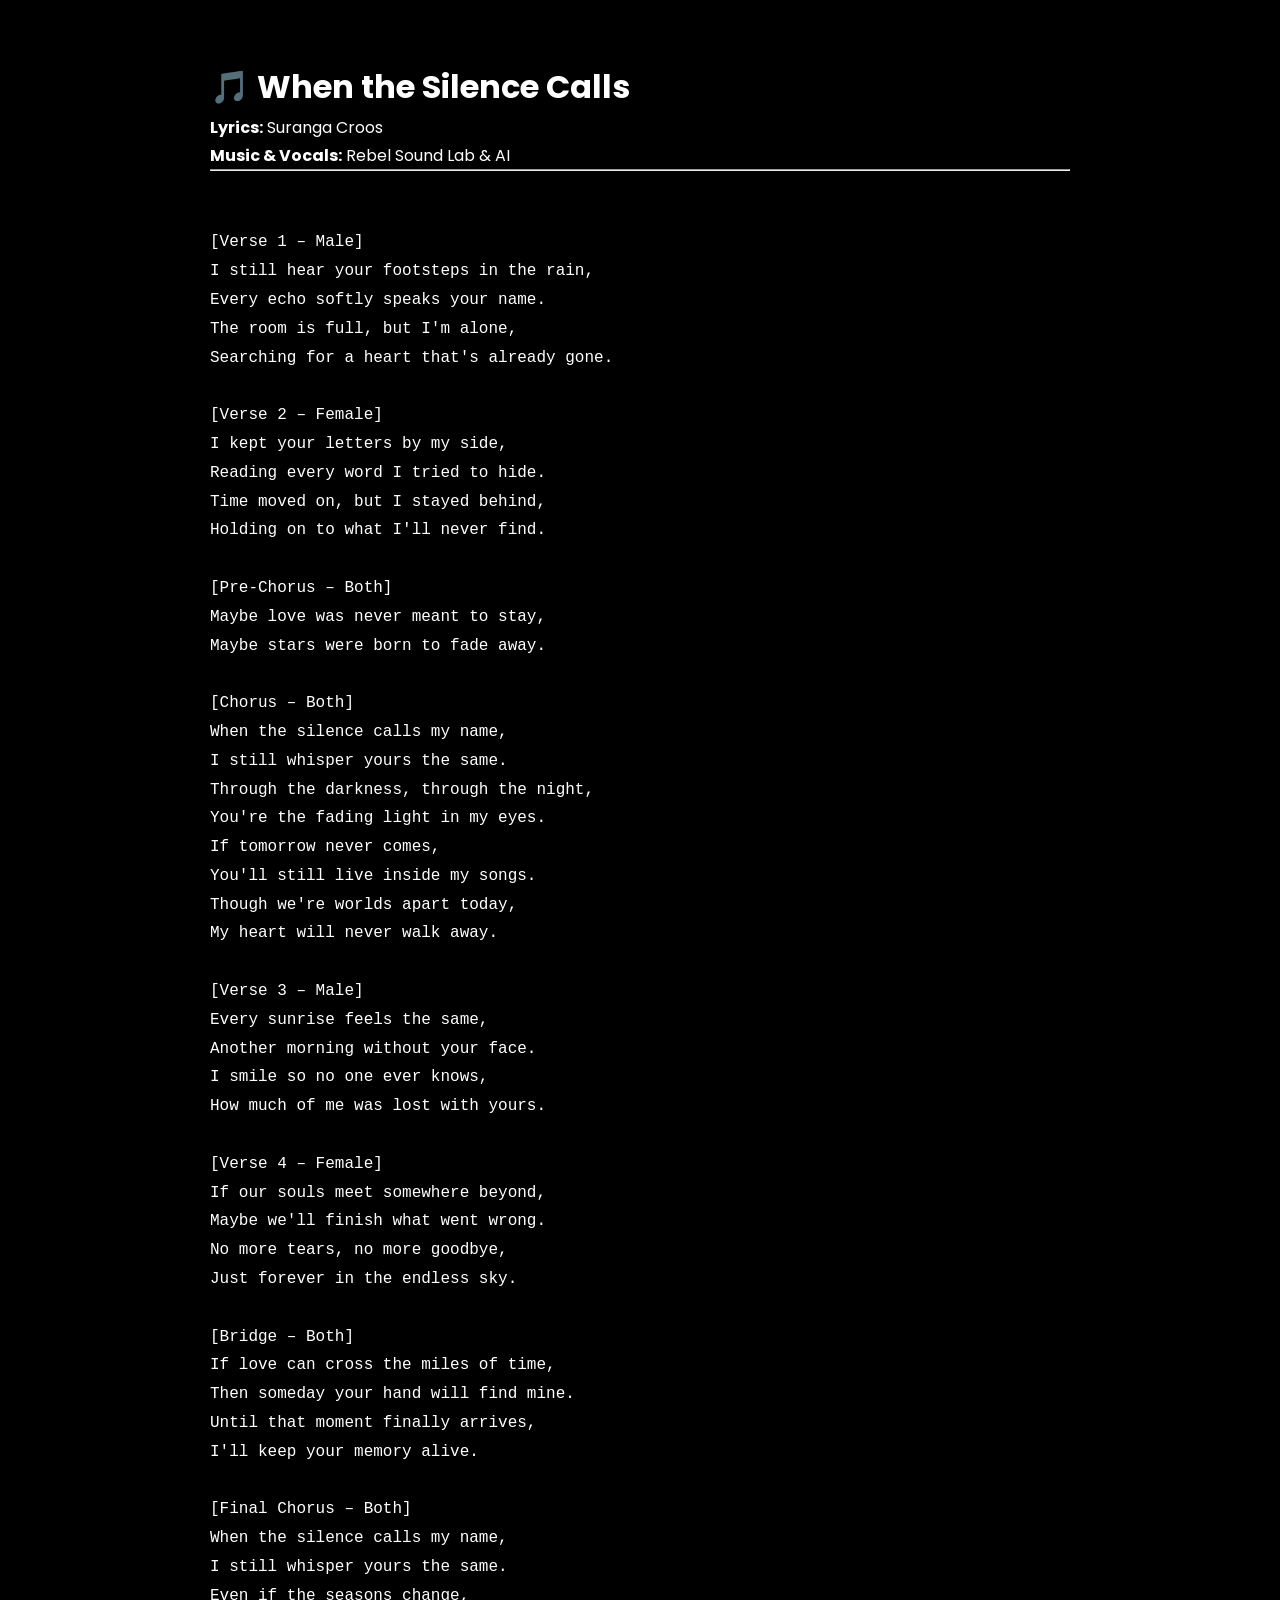
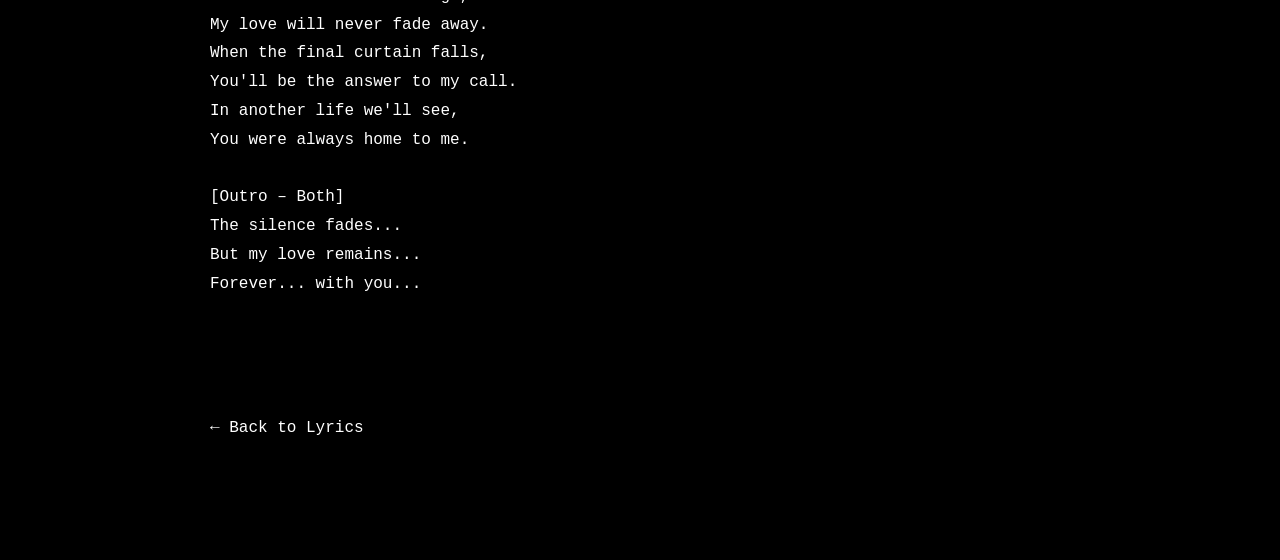
<file: when-the-silence-calls.html>
<!DOCTYPE html>
<html lang="en">
<head>
    <meta charset="UTF-8">
    <meta name="viewport" content="width=device-width, initial-scale=1.0">
    <title>When the Silence Calls | Rebel Sound Lab</title>
    <link rel="stylesheet" href="css/style.css">
</head>
<body>

<div class="container" style="max-width:900px;margin:40px auto;padding:20px;">

<h1>🎵 When the Silence Calls</h1>

<p>
<strong>Lyrics:</strong> Suranga Croos<br>
<strong>Music & Vocals:</strong> Rebel Sound Lab & AI
</p>

<hr>

    <pre style="white-space: pre-wrap; font-size:16px; line-height:1.8;">
    
<pre>

[Verse 1 – Male]
I still hear your footsteps in the rain,
Every echo softly speaks your name.
The room is full, but I'm alone,
Searching for a heart that's already gone.

[Verse 2 – Female]
I kept your letters by my side,
Reading every word I tried to hide.
Time moved on, but I stayed behind,
Holding on to what I'll never find.

[Pre-Chorus – Both]
Maybe love was never meant to stay,
Maybe stars were born to fade away.

[Chorus – Both]
When the silence calls my name,
I still whisper yours the same.
Through the darkness, through the night,
You're the fading light in my eyes.
If tomorrow never comes,
You'll still live inside my songs.
Though we're worlds apart today,
My heart will never walk away.

[Verse 3 – Male]
Every sunrise feels the same,
Another morning without your face.
I smile so no one ever knows,
How much of me was lost with yours.

[Verse 4 – Female]
If our souls meet somewhere beyond,
Maybe we'll finish what went wrong.
No more tears, no more goodbye,
Just forever in the endless sky.

[Bridge – Both]
If love can cross the miles of time,
Then someday your hand will find mine.
Until that moment finally arrives,
I'll keep your memory alive.

[Final Chorus – Both]
When the silence calls my name,
I still whisper yours the same.
Even if the seasons change,
My love will never fade away.
When the final curtain falls,
You'll be the answer to my call.
In another life we'll see,
You were always home to me.

[Outro – Both]
The silence fades...
But my love remains...
Forever... with you...

</pre>

<p>
<a href="lyrics.html">← Back to Lyrics</a>
</p>

</div>

</body>
</html>
</file>
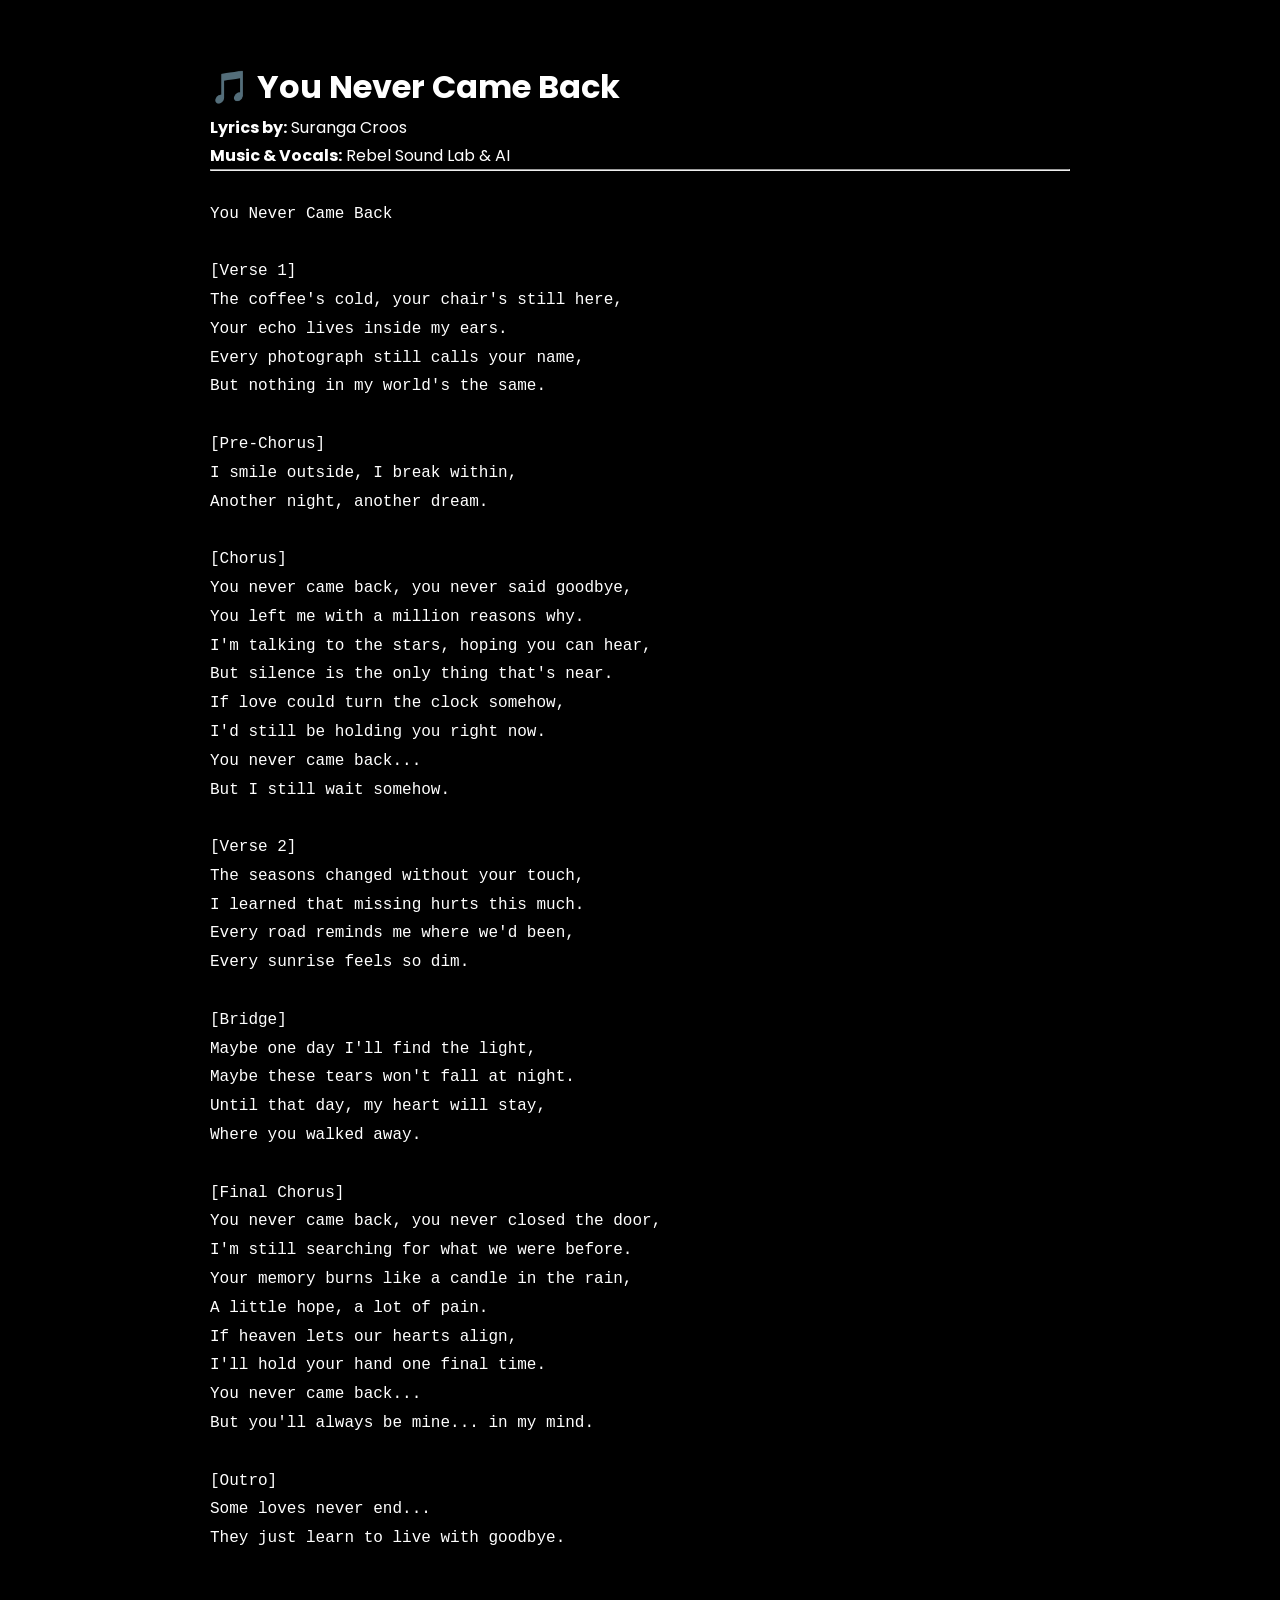
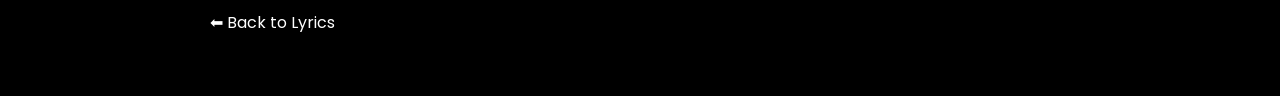
<file: you-never-came-back.html>
<!DOCTYPE html>
<html lang="en">
<head>
    <meta charset="UTF-8">
    <meta name="viewport" content="width=device-width, initial-scale=1.0">
    <title>You Never Came Back | Rebel Sound Lab</title>
    <link rel="stylesheet" href="css/style.css">
</head>

<body>

<div class="container" style="max-width:900px;margin:40px auto;padding:20px;">

<h1>🎵 You Never Came Back</h1>

<p><strong>Lyrics by:</strong> Suranga Croos</p>
<p><strong>Music & Vocals:</strong> Rebel Sound Lab & AI</p>

<hr>

<pre style="white-space: pre-wrap; font-size:16px; line-height:1.8;">

You Never Came Back

[Verse 1]
The coffee's cold, your chair's still here,
Your echo lives inside my ears.
Every photograph still calls your name,
But nothing in my world's the same.

[Pre-Chorus]
I smile outside, I break within,
Another night, another dream.

[Chorus]
You never came back, you never said goodbye,
You left me with a million reasons why.
I'm talking to the stars, hoping you can hear,
But silence is the only thing that's near.
If love could turn the clock somehow,
I'd still be holding you right now.
You never came back...
But I still wait somehow.

[Verse 2]
The seasons changed without your touch,
I learned that missing hurts this much.
Every road reminds me where we'd been,
Every sunrise feels so dim.

[Bridge]
Maybe one day I'll find the light,
Maybe these tears won't fall at night.
Until that day, my heart will stay,
Where you walked away.

[Final Chorus]
You never came back, you never closed the door,
I'm still searching for what we were before.
Your memory burns like a candle in the rain,
A little hope, a lot of pain.
If heaven lets our hearts align,
I'll hold your hand one final time.
You never came back...
But you'll always be mine... in my mind.

[Outro]
Some loves never end...
They just learn to live with goodbye.

</pre>

<br>

<a href="lyrics.html">⬅ Back to Lyrics</a>

</div>

</body>
</html>
</file>
<file: css/style.css>
/* =====================================================
   Rebel Sound Lab - Premium Theme v4.0
   ===================================================== */

/* Google Fonts */
@import url('https://fonts.googleapis.com/css2?family=Poppins:wght@300;400;500;600;700&family=Playfair+Display:wght@600;700&display=swap');

/* Reset */

*{
    margin:0;
    padding:0;
    box-sizing:border-box;
}

html{
    scroll-behavior:smooth;
}

:root{
    --bg:#000;
    --bg2:#111;
    --card:rgba(255,255,255,.06);
    --gold:#D4AF37;
    --gold-light:#F5E6A9;
    --white:#fff;
    --text:#d8d8d8;
    --border:rgba(255,255,255,.08);
    --shadow:0 10px 30px rgba(0,0,0,.45);
}

body{
    font-family:'Poppins',sans-serif;
    background:var(--bg);
    color:var(--white);
    line-height:1.7;
    overflow-x:hidden;
}

/* Scrollbar */

::-webkit-scrollbar{
    width:10px;
}

::-webkit-scrollbar-track{
    background:#111;
}

::-webkit-scrollbar-thumb{
    background:var(--gold);
    border-radius:20px;
}

/* Links */

a{
    text-decoration:none;
    color:inherit;
    transition:.3s;
}

a:hover{
    color:var(--gold);
}

/* Images */

img{
    max-width:100%;
    display:block;
}

/* Container */

.container{
    max-width:1200px;
    margin:0 auto;
    padding-left:15px;
    padding-right:15px;
}

/* Sections */

section{
    padding: 70px 0;
}

/* ==========================
   Premium Navbar
========================== */

.navbar{
    background:rgba(0,0,0,.78);
    backdrop-filter:blur(16px);
    -webkit-backdrop-filter:blur(16px);
    border-bottom:1px solid rgba(212,175,55,.15);
    transition:.35s;
}

.navbar-brand{
    font-weight:700;
    color:#fff !important;
}

.navbar-brand span{
    font-family:'Playfair Display',serif;
    color:var(--gold);
    font-size:1.6rem;
}

.nav-link{
    color:#fff !important;
    margin-left:15px;
    font-weight:500;
}

.nav-link:hover,
.nav-link.active{
    color:var(--gold) !important;
}

/* ==========================
   Hero
========================== */

.hero{
    min-height:100vh;
    display:flex;
    align-items:center;
    justify-content:center;
    text-align:center;

    background-image:
        linear-gradient(rgba(0,0,0,.78),rgba(0,0,0,.82)),
        url("../hero-banner.webp");

    background-size:cover;
    background-repeat:no-repeat;
    background-position:center center;
}

.hero h1{
    font-family:'Playfair Display',serif;
    font-size:4rem;
    font-weight:700;
    color:var(--gold);
    margin-bottom:20px;
    line-height:1.2;
}

.hero p{
    color:#e6e6e6;
    font-size:1.2rem;
    max-width:760px;
    margin:0 auto 35px;
}

/* Hero Buttons */

.hero-buttons{
    display:flex;
    justify-content:center;
    align-items:center;
    gap:18px;
    flex-wrap:wrap;
}

/* ==========================
   Section Titles
========================== */

.section-title{
    font-family:'Playfair Display',serif;
    font-size:2.7rem;
    color:var(--gold);
    text-align:center;
    margin-bottom:15px;
}

.section-subtitle{
    text-align:center;
    color:var(--text);
    max-width:700px;
    margin:0 auto 55px;
}

/* ==========================
   Buttons
========================== */

.btn-gold{
    display:inline-block;
    padding:15px 38px;
    background:var(--gold);
    color:#000;
    border-radius:50px;
    font-weight:600;
    transition:.35s;
}

.btn-gold:hover{
    background:var(--gold-light);
    color:#000;
    transform:translateY(-4px);
}

.btn-outline{
    display:inline-block;
    padding:15px 38px;
    border:2px solid var(--gold);
    color:var(--gold);
    border-radius:50px;
    transition:.35s;
}

.btn-outline:hover{
    background:var(--gold);
    color:#000;
    transform:translateY(-4px);
}

/* ==========================
   Cards
========================== */

.card{
    background:var(--card);
    border:1px solid var(--border);
    border-radius:22px;
    padding:32px;
    backdrop-filter:blur(12px);
    box-shadow:var(--shadow);
    transition:.35s;
    height:100%;
}

.card:hover{
    transform:translateY(-10px);
    border-color:var(--gold);
    box-shadow:0 20px 45px rgba(212,175,55,.18);
}

.card h3,
.card h4{
    color:var(--gold-light);
    margin-bottom:15px;
}

.card p{
    color:var(--text);
}

.card h2{
    color: var(--gold-light);
    margin-bottom: 15px;
}

.card .price{
    color: var(--gold);
    font-size: 2rem;
    font-weight: 700;
    margin-bottom: 20px;
}

.card ul{
    color: var(--white);
    padding-left: 20px;
}

.card li{
    color: var(--white);
    margin-bottom: 10px;
}

.popular{
    color: var(--gold);
    font-weight: 700;
    margin-bottom: 10px;
}

/* ==========================
   Footer
========================== */

footer{
    background:#0b0b0b;
    border-top:1px solid rgba(212,175,55,.15);
}

footer a{
    color:var(--gold);
}

footer a:hover{
    color:var(--gold-light);
}

/* ==========================
   Music Page
========================== */

.music-container{
    max-width:900px;
    margin:0 auto;
    padding:140px 20px 80px;
}

.music-container h1{
    text-align:center;
    color:var(--gold);
    font-size:3rem;
    margin-bottom:50px;
    font-family:'Playfair Display',serif;
}

.music-card{
    background:var(--card);
    border:1px solid rgba(212,175,55,.20);
    border-radius:20px;
    padding:28px;
    margin-bottom:30px;
    backdrop-filter:blur(10px);
    box-shadow:var(--shadow);
    transition:.35s;
}

.music-card:hover{
    transform:translateY(-8px);
    border-color:var(--gold);
    box-shadow:0 20px 40px rgba(212,175,55,.20);
}

.music-card h2{
    color:var(--gold-light);
    margin-bottom:20px;
}

.music-card audio{
    width:100%;
}

/* ==========================
   Responsive
========================== */

@media (max-width:768px){

section{
    padding:70px 0;
}

.container{
    padding-left:15px;
    padding-right:15px;
}
   
.hero{
    background-position: 10% center;
}
   
.hero h1{
    font-size:2.5rem;
}

.hero p{
    font-size:1.05rem;
}

.hero-buttons{
    flex-direction:column;
    gap:15px;
}

.btn-gold,
.btn-outline{
    width:100%;
    max-width:300px;
    text-align:center;
}

.section-title{
    font-size:2rem;
}

.card{
    padding:25px;
}

.music-container{
    padding:110px 15px 60px;
}

.music-container h1{
    font-size:2rem;
}

.music-card{
    padding:20px;
}

.navbar-brand span{
    font-size:1.3rem;
}

.nav-link{
    margin-left:0;
    padding:12px 0;
    text-align:center;
}

}

/* ==========================
   Smooth Animation
========================== */

.card,
.btn-gold,
.btn-outline,
.music-card{
    transition:all .35s ease;
}

html{
    scroll-behavior:smooth;
}

/* ===========================
   Welcome Section
=========================== */

.welcome-section{
    background:#0b0b0b;
}

.welcome-box{
    max-width:850px;
    margin:auto;
}

.welcome-text{
    color:#d7d7d7;
    font-size:1.1rem;
    line-height:1.9;
    margin-top:20px;
}

.page-header{
    padding-top:90px;
    margin-bottom:30px;
}

.page-header h1{
    margin-bottom:15px;
}

.page-header p{
    margin-bottom:0;
}

/* CONTACT PAGE FIX */

.contact-page {
    padding-top: 120px;
    padding-bottom: 60px;
}

.contact-page h1 {
    color: #f5b942;
    text-align: center;
    font-size: 48px;
    line-height: 1.2;
    margin-bottom: 20px;
}

.contact-page .subtitle {
    text-align: center;
    color: #ccc;
    margin: 0 auto 50px;
    max-width: 1100px;
}

.contact-page .card {
    background: #1c1c1c;
    border: 2px solid #f5b942;
    border-radius: 15px;
    padding: 25px;
    margin-bottom: 25px;
    height: auto;
}

.contact-page .btn {
    display: block;
    width: 100%;
    margin-top: 25px;
    background: #f5b942;
    color: #111;
    padding: 15px 20px;
    border-radius: 10px;
    text-align: center;
    font-weight: bold;
}

@media (max-width: 768px) {
    .contact-page {
        padding-top: 160px;
    }

    .contact-page h1 {
        font-size: 48px;
    }
}

/* =====================================================
   CONTACT PAGE - NAVBAR HEIGHT FIX
   ===================================================== */

.contact-page {
    padding-top: 40px;
}

.contact-page h1 {
    position: relative;
    z-index: 2;
}

/* Keep navbar compact */
.navbar {
    min-height: 90px;
    padding-top: 12px;
    padding-bottom: 12px;
}

.navbar .container {
    min-height: 60px;
}


/* MOBILE */
@media (max-width: 768px) {

    .navbar {
        min-height: 110px;
        padding-top: 15px;
        padding-bottom: 15px;
    }

    .navbar .container {
        min-height: 70px;
    }

    .contact-page {
        padding-top: 35px;
    }

    .contact-page h1 {
        font-size: 48px;
    }
}

/* =====================================================
   FIX OVERSIZED NAVBAR
   ===================================================== */

nav.navbar {
    height: auto !important;
    min-height: 0 !important;
    padding: 12px 0 !important;
}

nav.navbar .container {
    height: auto !important;
    min-height: 60px !important;
    padding-top: 0 !important;
    padding-bottom: 0 !important;
}

nav.navbar .navbar-brand {
    margin-top: 0 !important;
    margin-bottom: 0 !important;
}

nav.navbar .navbar-collapse {
    height: auto !important;
}

nav.navbar .navbar-nav {
    height: auto !important;
    margin-top: 0 !important;
    margin-bottom: 0 !important;
}


/* CONTACT CONTENT */
.contact-page {
    padding-top: 40px !important;
    padding-bottom: 60px !important;
}

.contact-page h1 {
    display: block !important;
    visibility: visible !important;
    position: relative !important;
    z-index: 10 !important;
}

@media (max-width: 768px) {

    nav.navbar {
        min-height: 80px !important;
        padding: 10px 0 !important;
    }

    nav.navbar .container {
        min-height: 60px !important;
    }

    .contact-page {
        padding-top: 35px !important;
    }
}

/* =====================================================
   CONTACT PAGE - FINAL HEADER FIX
   ===================================================== */

.contact-body .navbar {
    padding: 10px 0 !important;
    min-height: 0 !important;
}

.contact-body .navbar .container {
    min-height: 60px !important;
    padding-top: 0 !important;
    padding-bottom: 0 !important;
}

.contact-body .contact-page {
    padding-top: 35px !important;
}

.contact-body .contact-page h1 {
    display: block !important;
    visibility: visible !important;
    opacity: 1 !important;
    color: #f5b942 !important;
    text-align: center !important;
    margin-top: 0 !important;
    margin-bottom: 20px !important;
}

@media (max-width: 768px) {

    .contact-body .contact-page {
        padding-top: 55px !important;
    }

  .contact-body .contact-page {
    padding-top: 80px !important;
}

/* FINAL CONTACT HEADING POSITION */

.contact-body .contact-page h1 {
    margin-top: 55px !important;
}

@media (max-width: 768px) {
    .contact-body .contact-page h1 {
        margin-top: 30px !important;
    }
}

   @media (max-width: 768px) {
    .contact-page {
        padding-top: 70px !important;
    }
}
</file>
